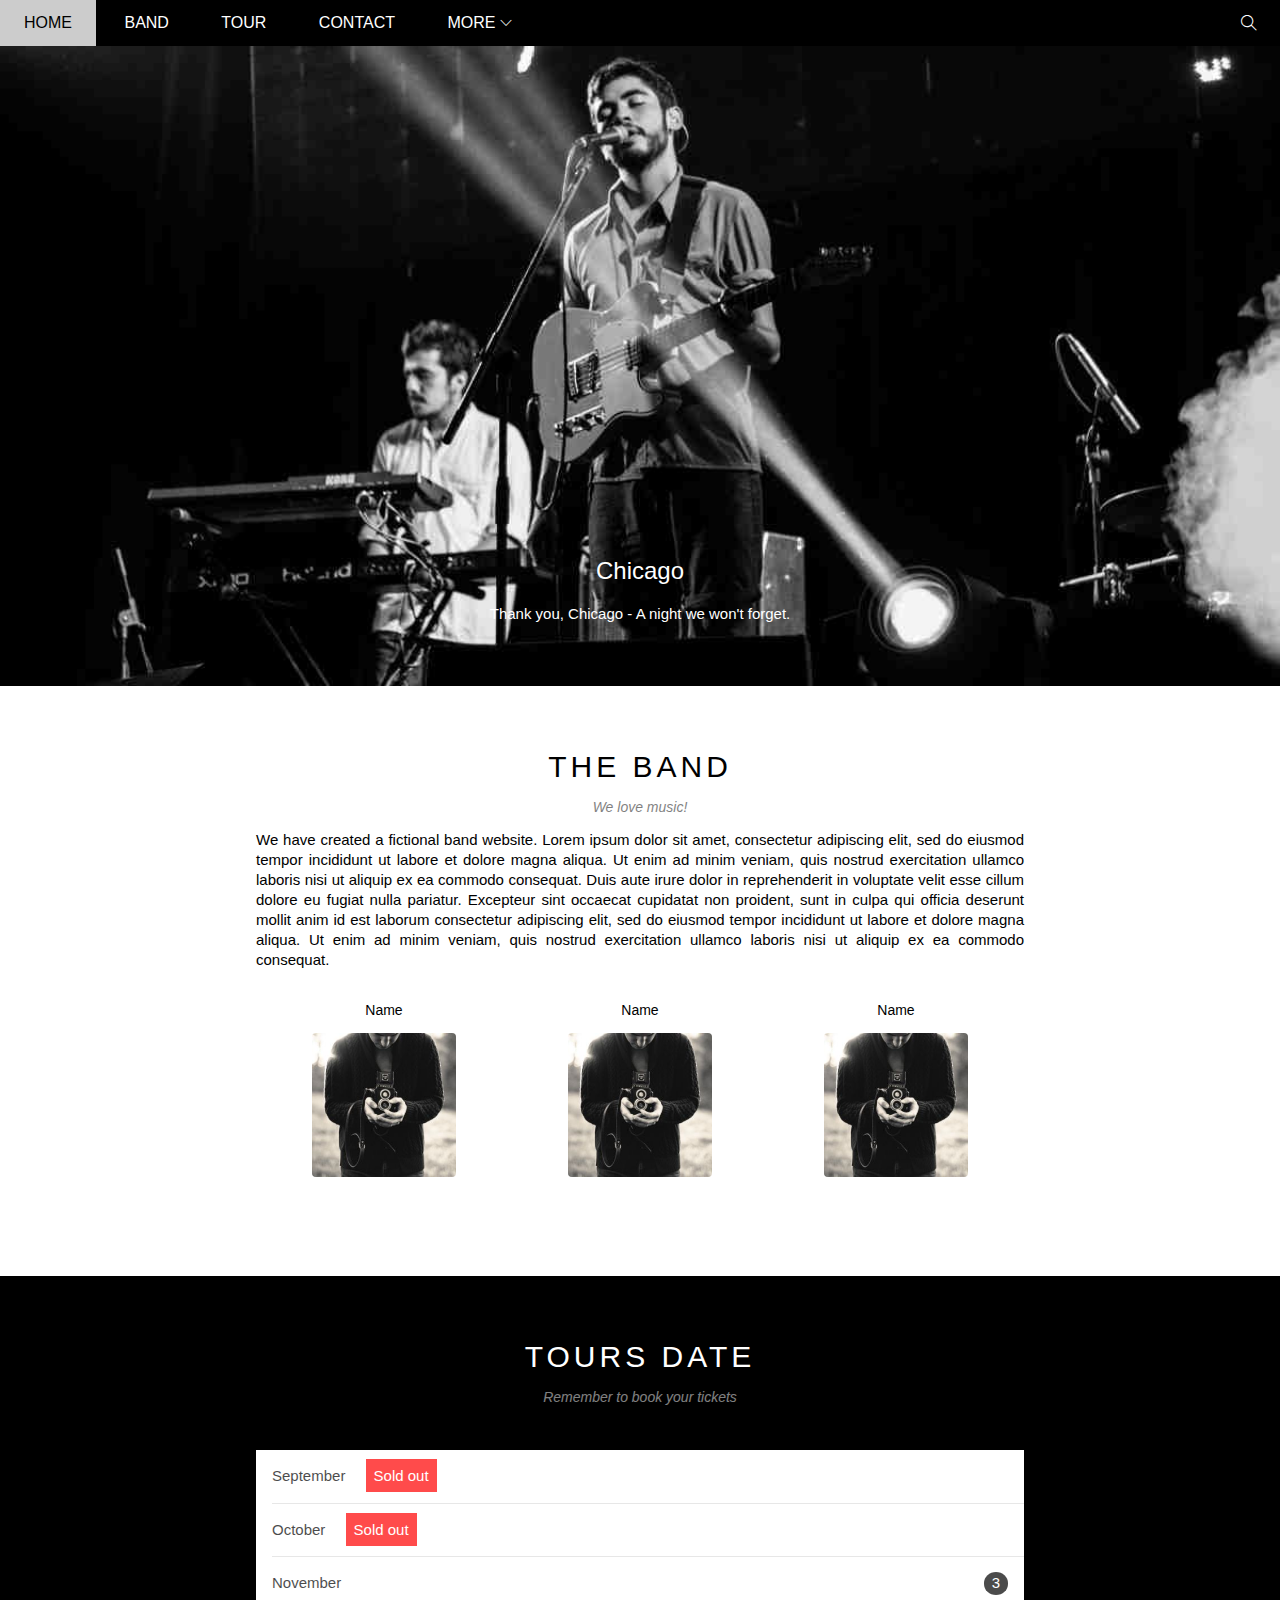
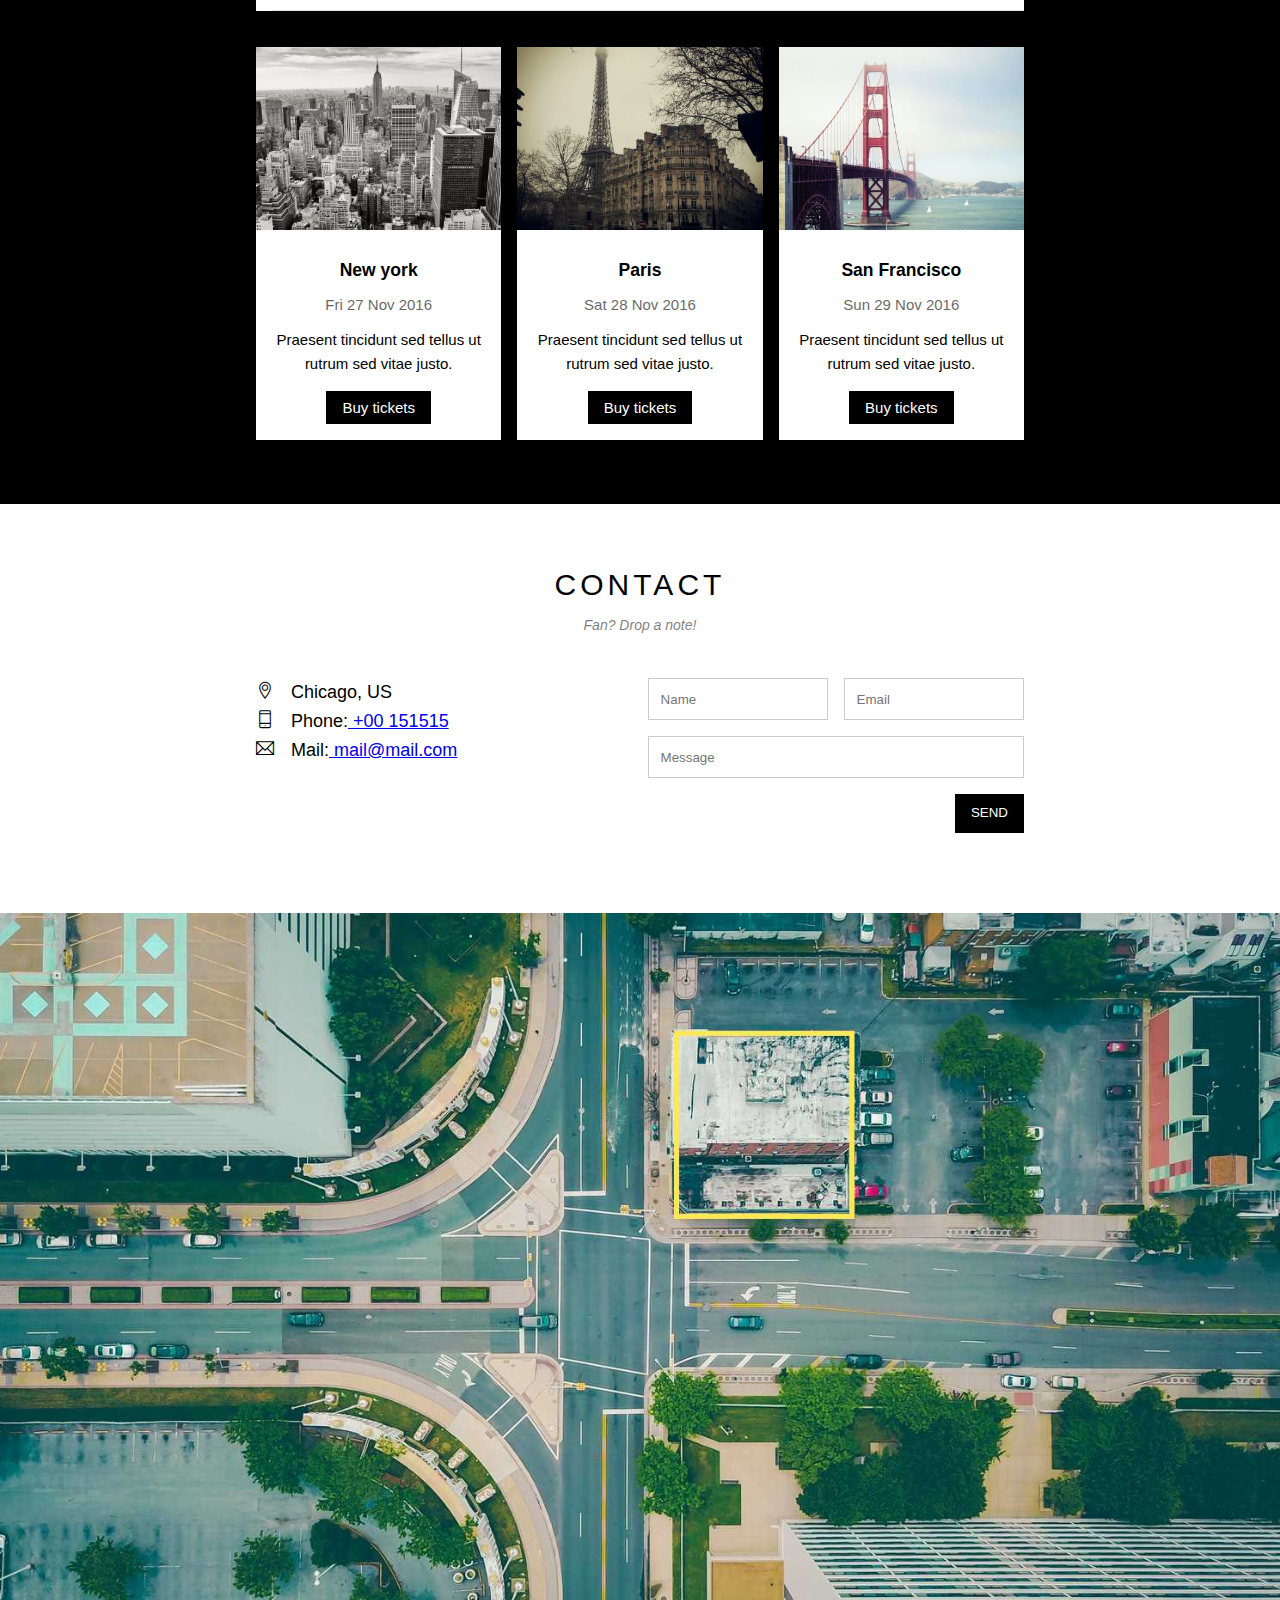
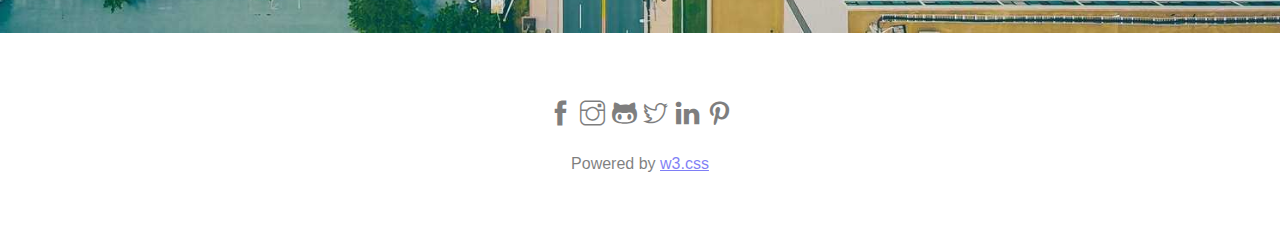
<file: index.html>
<!DOCTYPE html>
<html lang="en">
<head>
    <meta charset="UTF-8">
    <meta http-equiv="X-UA-Compatible" content="IE=edge">
    <meta name="viewport" content="width=device-width, initial-scale=1.0">
    <title>MY BAND</title>
    <link rel="icon" href="/assets/img/music-band-classic-logo-260nw-1430093183.jpg" sizes="57x57" type="image/png">
    <link rel="stylesheet" href="./assets/css/style.css">
    <link rel="stylesheet" href="./assets/css/responsive.css">!
    <link rel="stylesheet" href="./assets/themify-icons/themify-icons.css">
    
</head>
<body>
    
    <div id="app">
        <div id="header">
            <!--nav begin-->
           <ul id="nav">
               <li ><a href="#">HOME</a></li>
               <li ><a href="#band">BAND</a></li>
               <li ><a href="#toursdate-section">TOUR</a></li>
               <li ><a href="#contact-section">CONTACT</a></li>
               <li> <a href="#" >MORE
                <i class="nav-icon ti-angle-down"></i> 
               </a>
                    <ul class="subnav">
                        <li><a href="#">Merchandise</a></li>
                        <li><a href="#">Extras</a></li>
                        <li><a href="#">Media</a></li>
                    </ul>
            </li>
        </ul>
         <!--end nav-->
         <!--nút search-->
         <div class="search-button">
             <i class="search-icon ti-search"></i>
         </div>
         <!--search button : end-->
         <!--menu button: begin-->
         <div id="mobile-menu" class="menu-button">
             <i class="menu-icon ti-menu"></i>
         </div>
        </div>

        <div id="slider">
            <div class="image-band">  </div>
          <div class="content-img">
            <h3 class="theme">
                Chicago
            </h3>
            <p class="theme-content">
                Thank you, Chicago - A night we won't forget.
            </p>

          </div>
        </div>

        <div id="content">
            <!--about content : begin-->
            <div id="band" class="body-content mrg-center">
                <h2 class="theme-content">THE BAND</h2>
                <p class="slogan-content">We love music! </p>
                <p class="paragraph-content">
                We have created a fictional band website. Lorem ipsum dolor sit amet, consectetur adipiscing elit, sed do eiusmod tempor incididunt ut labore et dolore magna aliqua. Ut enim ad minim veniam, quis nostrud exercitation ullamco laboris nisi ut aliquip ex ea commodo consequat. Duis aute irure dolor in reprehenderit in voluptate velit esse cillum dolore eu fugiat nulla pariatur. Excepteur sint occaecat cupidatat non proident, sunt in culpa qui officia deserunt mollit anim id est laborum consectetur adipiscing elit, sed do eiusmod tempor incididunt ut labore et dolore magna aliqua. Ut enim ad minim veniam, quis nostrud exercitation ullamco laboris nisi ut aliquip ex ea commodo consequat.
                </p>
                <div id="list-member">
                    <div class="col third-col list-image">
                    <p class="name-member">Name</p>
                        <img src="/assets/img/band-member.jpg" alt="Tên thành viên" class="img
                        "></div>
                    <div class="col third-col list-image">
                        <p class="name-member">Name</p>
                        <img src="/assets/img/band-member.jpg" alt="Tên thành viên" class="img
                        "></div>  
                    <div class="col third-col list-image">
                        <p class="name-member">Name</p>
                        <img src="/assets/img/band-member.jpg" alt="Tên thành viên" class="img
                        "></div>
                </div>
           
            </div>
            <!--tour date section : begin-->
            <!--about content : end-->
            <div id="toursdate-section">
                  <div class="body-content mrg-center">
                    <h2 class="theme-content">TOURS DATE</h2>
                    <p class="slogan-content"> Remember to book your tickets</p>
            
                <div class="time-table">   
                    <ul class="time-show">
                        <li class="time">September <span class="sold-out">Sold out</span></li>
                        <li class="time">October <span class="sold-out">Sold out</span></li>
                        <li class="time">November <span class="quanquity">3</span></li>
                    </ul>
                </div> 
                <!--address show begin-->
                    <div id="address">
                     <div class="col third-col  address-show ">
                                <img src="/assets/img/newyork.jpg" alt="" class="add-image">
                                <div class="address-content">
                                    <h3 class="head-ticket">New york</h3>
                                    <p class="slogan-ticket">Fri 27 Nov 2016</p>
                                    <p class="paragraph-ticket">Praesent tincidunt sed tellus ut rutrum sed vitae justo.</p>
                                    <a href="" class="buy-tickets">Buy tickets</a>
                                </div>
                            </div>
                           <div class="col third-col address-show" >
                                <img src="/assets/img/paris.jpg" alt="" class="add-image">
                                <div class="address-content">
                                    <h3 class="head-ticket">Paris</h3>
                                    <p class="slogan-ticket">Sat 28 Nov 2016</p>
                                    <p class="paragraph-ticket">Praesent tincidunt sed tellus ut rutrum sed vitae justo.</p>
                                    <a href="" class="buy-tickets">Buy tickets</a>
                                </div>
                            </div>
                            <div class="col third-col address-show ">
                                <img src="/assets/img/sanfran.jpg" alt="" class="add-image">
                                <div class="address-content">
                                    <h3 class="head-ticket">San Francisco</h3>
                                    <p class="slogan-ticket">Sun 29 Nov 2016</p>
                                    <p class="paragraph-ticket">Praesent tincidunt sed tellus ut rutrum sed vitae justo.</p>
                                    <a href="" class="buy-tickets">Buy tickets</a>  

                         </div>
                    </div>                           
                </div>
             </div>
        </div>
                <!--address show : end-->
            <!--tours date section : end-->
            <div id="contact-section">
                <div class="body-content" > 
                    <div class="mrg-center">
                        <h2 class="theme-content">CONTACT</h2>
                        <p class="slogan-content">Fan? Drop a note!</p>
                    </div>
                    
                        <div class="row contact-content">
                            <div class="col half-col text-info">
                                    <p> <i class="ti-location-pin"></i>  Chicago, US </p> 
                                    <p> <i class="ti-mobile"></i> Phone:<a href="tel:+00 151515">  +00 151515</a> </p>                 
                                    <p> <i class="ti-email"></i> Mail:<a href=" mailto:mail@mail.com "> mail@mail.com </a> </p> 
                            </div>  
                            <div class="col half-col contact-input">
                                 <form action="">
                                     <div class="row ">
                                        <div class="col half-col info-input">
                                            <input type="text" placeholder="Name " required class="form-control">
                                        </div>
                                        <div class="col half-col info-input">
                                            <input type="text" placeholder="Email" required class="form-control">
            
                                        </div>
                                     </div>
                                     <div class="row">
                                         <div class="col full-col">
                                             <input type="text" placeholder="Message" required class="form-control">
                                         </div>
                                        </div>
                                     <input type="submit" class="send-button" value="SEND">
                                    
                                 </form>   
                                </div>                        
                            </div>           
                    
                    </div>
        </div>
        <img src="./assets/img/map.jpg" alt="" class="map">        
        <div id="footer">
            <div class=" mrg-center">
                <div class="footer-content">
                    <div class="footer-icon">
                        <i class="ti-facebook"></i>
                        <i class="ti-instagram"></i>
                        <i class="ti-github"></i>
                        <i class="ti-twitter"></i>
                        <i class="ti-linkedin"></i>
                        <i class="ti-pinterest"></i>
                    </div>
                    <p >Powered by <a href="https://luyencode.net/">w3.css</a></p>
                </div>

            </div>
        </div>

        </div>

    </div>
    <script>
        var header = document.getElementById('header');
        var mobileMenu = document.getElementById('mobile-menu');
        var headerHeight = header.clientHeight; //Lấy headerHeight từ css header bằng hàm clientHeigh
        //Đóng mở mobile menu
        mobileMenu.onclick = function() {
                var isClosed = header.clientHeight === headerHeight;
                if (isClosed) {
                    header.style.height = 'auto';//css trong script
                    
                } else {
                    header.style.height= null ;//hàm sử dụng menu =null tương đương vs việc header = 46px
                }
            }
        //Tự đông đóng sau khi bấm
        var menuItems = document.querySelectorAll('#nav li a[href*="#"]')
        for (var i = 0 ; i <menuItems.length ;i++)
        {
            var menuItem = menuItems[i];
            menuItem.onclick = function(){
                var isParentMenu = this.nextElementSibling && this.nextElementSibling.classList.contains('subnav');
                if (!isParentMenu) {
                header.style.height= null ;
            }
            else{
                event.preventDefault;
                            }
        }
    }
    
 
     </script>
</body>
<html lang="en">
</file>
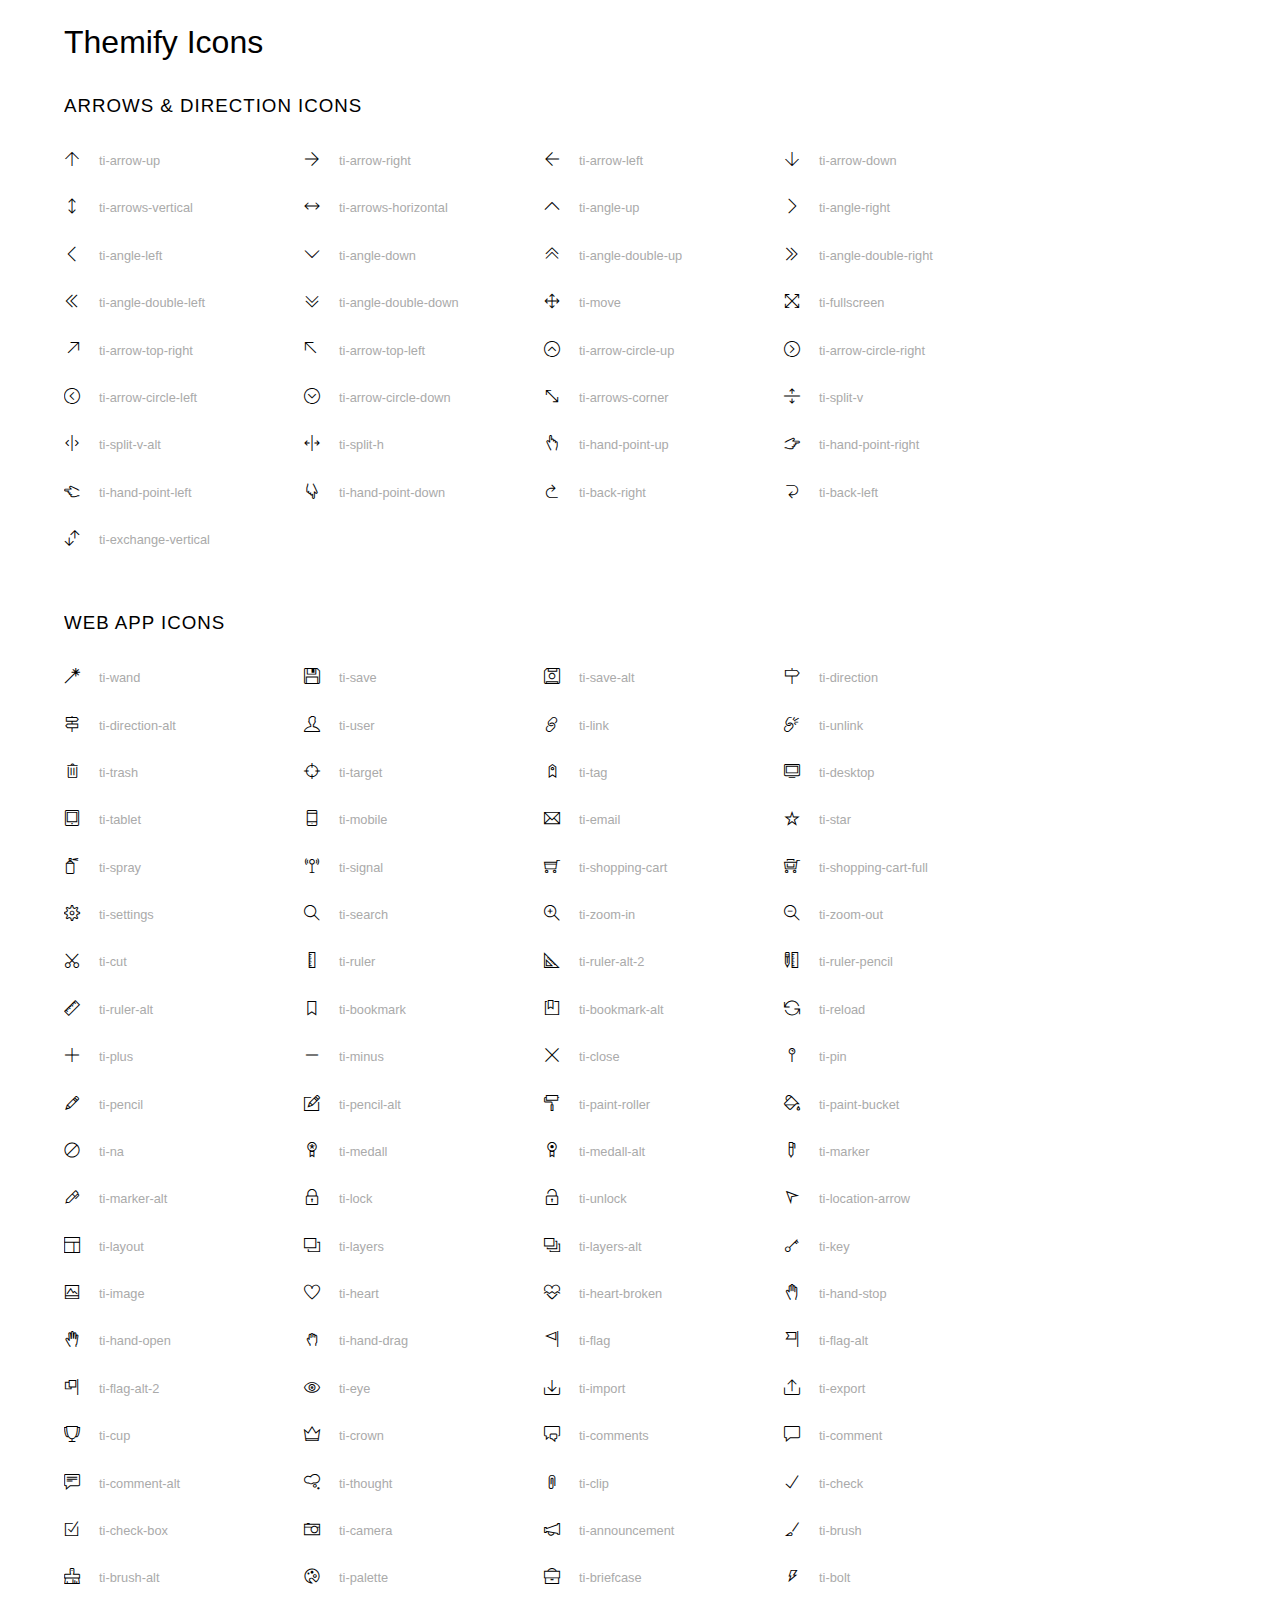
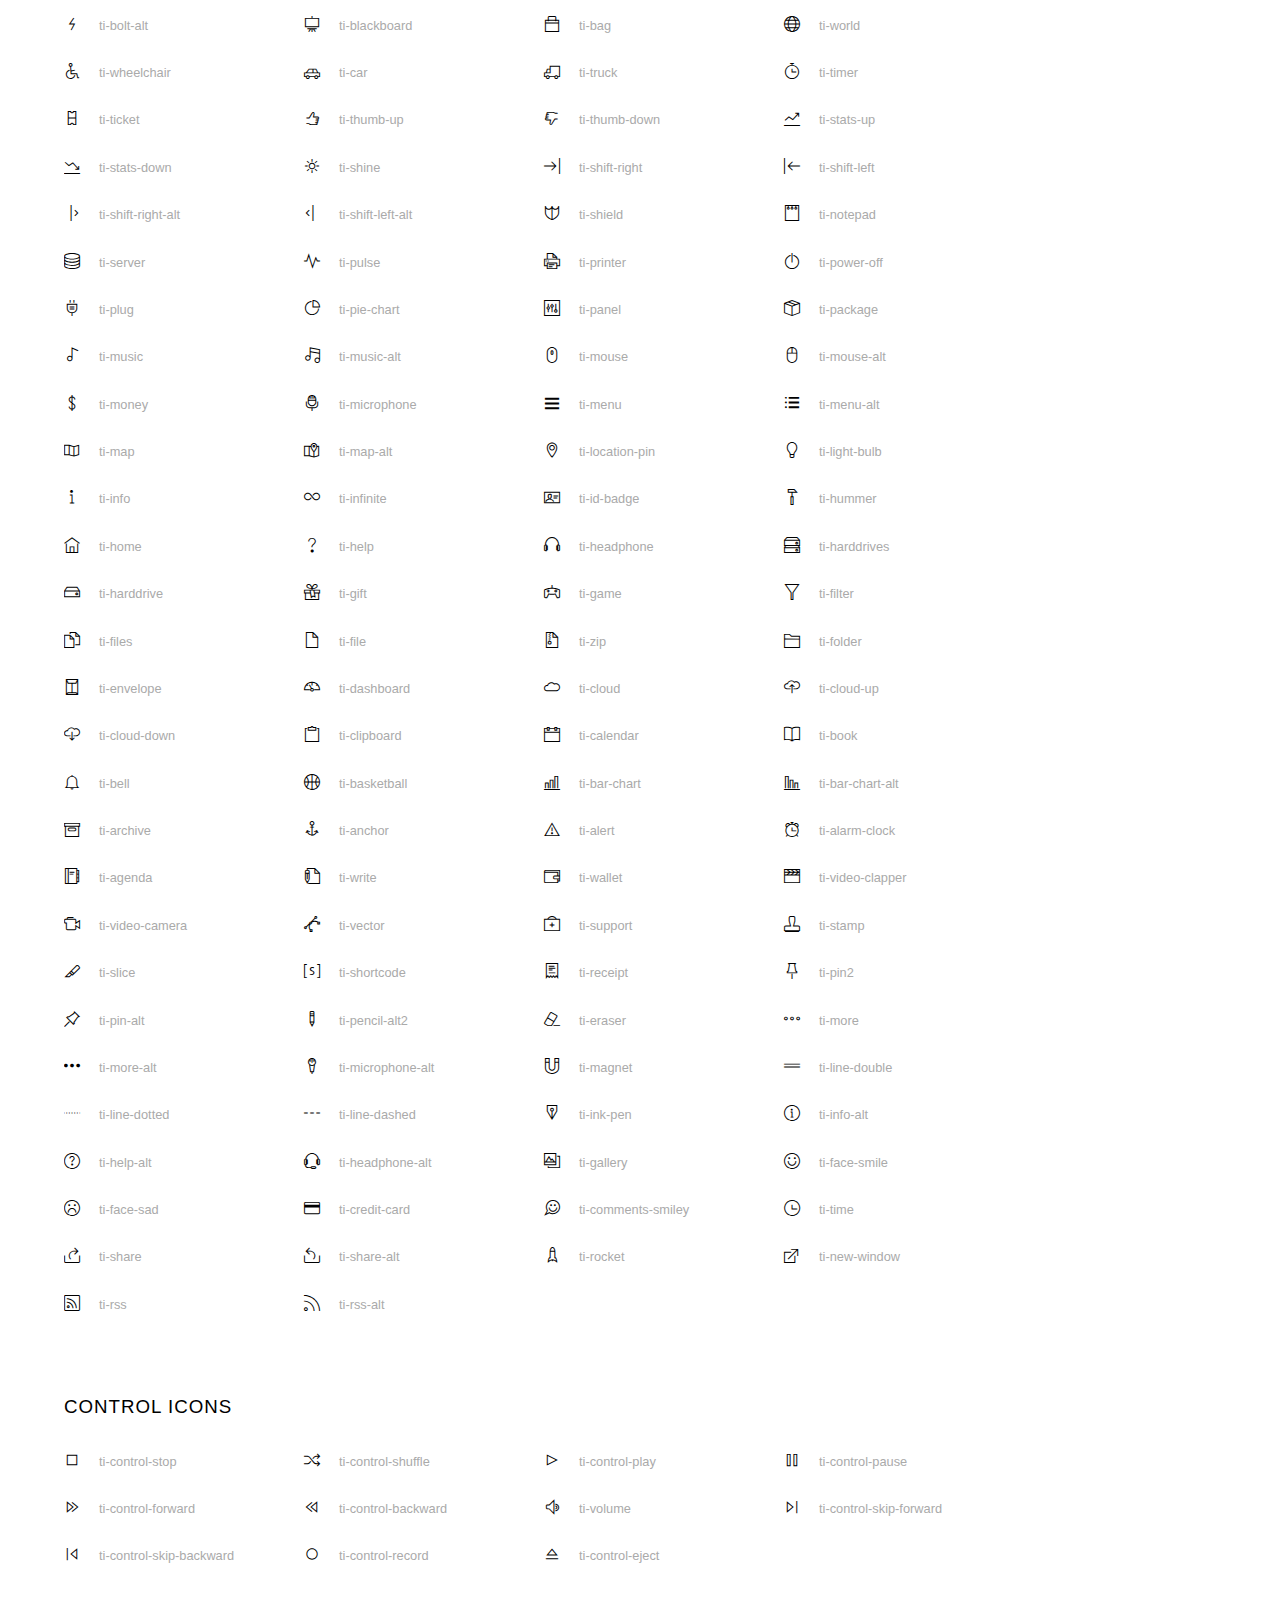
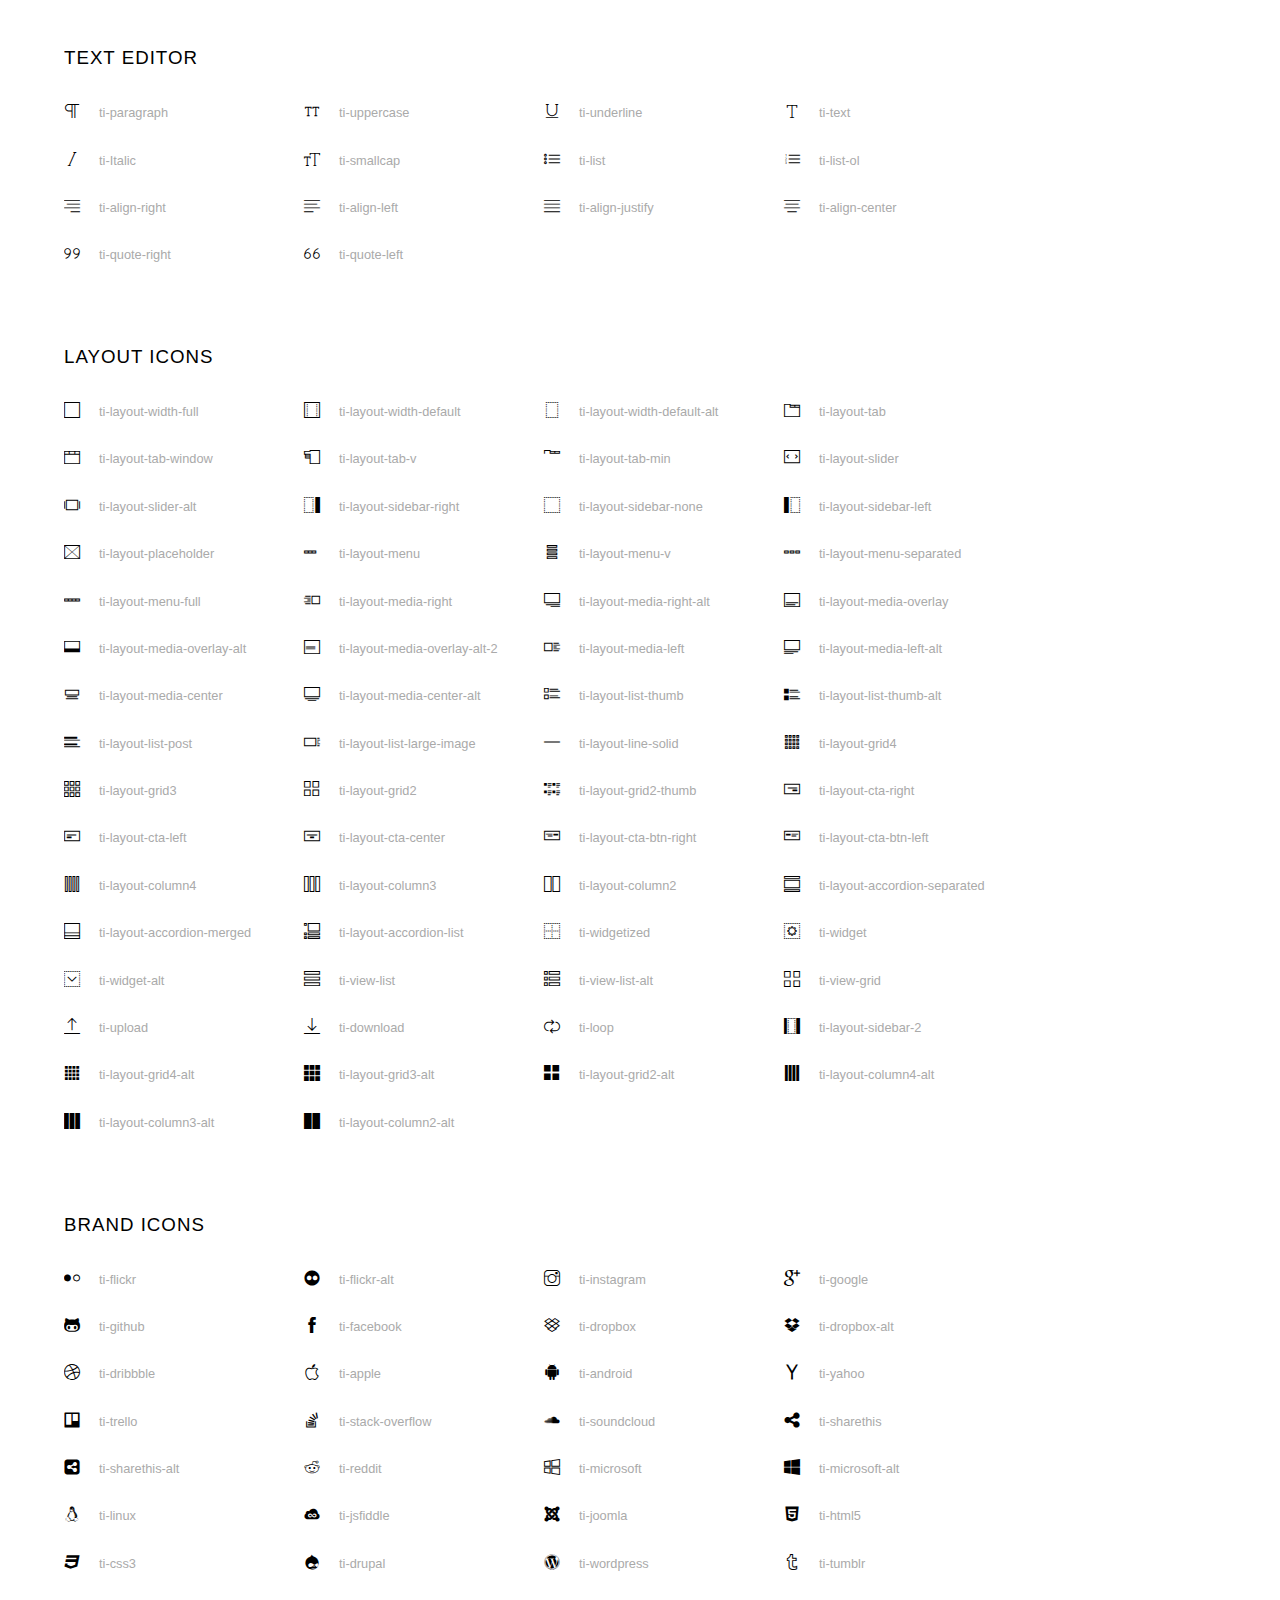
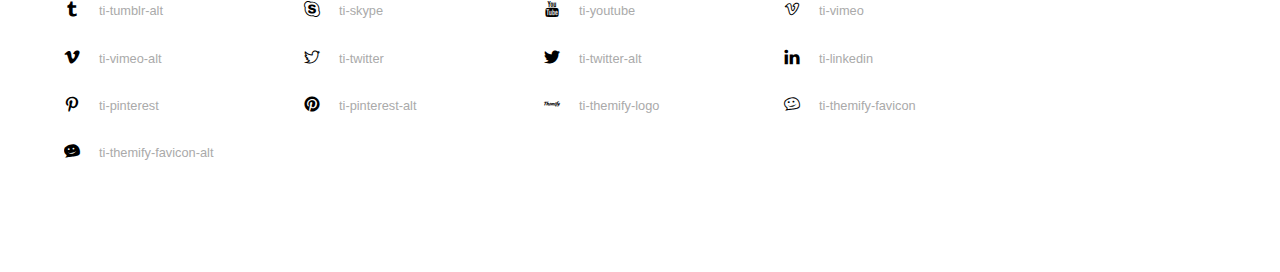
<file: assets/themify-icons/index.html>
<!doctype html>
<html>
<head>
	<meta charset="utf-8">
	<title>Themify Icon Font</title>
	<meta name="viewport" content="width=device-width">
	<link rel="stylesheet" href="demo-files/demo.css">
	<link rel="stylesheet" href="themify-icons.css">
	<!--[if lt IE 8]><!-->
	<link rel="stylesheet" href="ie7/ie7.css">
	<!--<![endif]-->
</head>
<body>
	<h1>Themify Icons</h1>

	<div class="icon-section">

		<div class="icon-section">
			<h3>Arrows &amp; Direction Icons </h3>

			<div class="icon-container">
				<span class="ti-arrow-up"></span><span class="icon-name"> ti-arrow-up</span>
			</div>
			<div class="icon-container">
				<span class="ti-arrow-right"></span><span class="icon-name"> ti-arrow-right</span>
			</div>
			<div class="icon-container">
				<span class="ti-arrow-left"></span><span class="icon-name"> ti-arrow-left</span>
			</div>
			<div class="icon-container">
				<span class="ti-arrow-down"></span><span class="icon-name"> ti-arrow-down</span>
			</div>
			<div class="icon-container">
				<span class="ti-arrows-vertical"></span><span class="icon-name"> ti-arrows-vertical</span>
			</div>
			<div class="icon-container">
				<span class="ti-arrows-horizontal"></span><span class="icon-name"> ti-arrows-horizontal</span>
			</div>
			<div class="icon-container">
				<span class="ti-angle-up"></span><span class="icon-name"> ti-angle-up</span>
			</div>
			<div class="icon-container">
				<span class="ti-angle-right"></span><span class="icon-name"> ti-angle-right</span>
			</div>
			<div class="icon-container">
				<span class="ti-angle-left"></span><span class="icon-name"> ti-angle-left</span>
			</div>
			<div class="icon-container">
				<span class="ti-angle-down"></span><span class="icon-name"> ti-angle-down</span>
			</div>	
			<div class="icon-container">
				<span class="ti-angle-double-up"></span><span class="icon-name"> ti-angle-double-up</span>
			</div>
			<div class="icon-container">
				<span class="ti-angle-double-right"></span><span class="icon-name"> ti-angle-double-right</span>
			</div>
			<div class="icon-container">
				<span class="ti-angle-double-left"></span><span class="icon-name"> ti-angle-double-left</span>
			</div>
			<div class="icon-container">
				<span class="ti-angle-double-down"></span><span class="icon-name"> ti-angle-double-down</span>
			</div>					
			<div class="icon-container">
				<span class="ti-move"></span><span class="icon-name"> ti-move</span>
			</div>
			<div class="icon-container">
				<span class="ti-fullscreen"></span><span class="icon-name"> ti-fullscreen</span>
			</div>
			<div class="icon-container">
				<span class="ti-arrow-top-right"></span><span class="icon-name"> ti-arrow-top-right</span>
			</div>
			<div class="icon-container">
				<span class="ti-arrow-top-left"></span><span class="icon-name"> ti-arrow-top-left</span>
			</div>
			<div class="icon-container">
				<span class="ti-arrow-circle-up"></span><span class="icon-name"> ti-arrow-circle-up</span>
			</div>
			<div class="icon-container">
				<span class="ti-arrow-circle-right"></span><span class="icon-name"> ti-arrow-circle-right</span>
			</div>
			<div class="icon-container">
				<span class="ti-arrow-circle-left"></span><span class="icon-name"> ti-arrow-circle-left</span>
			</div>
			<div class="icon-container">
				<span class="ti-arrow-circle-down"></span><span class="icon-name"> ti-arrow-circle-down</span>
			</div>
			<div class="icon-container">
				<span class="ti-arrows-corner"></span><span class="icon-name"> ti-arrows-corner</span>
			</div>
			<div class="icon-container">
				<span class="ti-split-v"></span><span class="icon-name"> ti-split-v</span>
			</div>

			<div class="icon-container">
				<span class="ti-split-v-alt"></span><span class="icon-name"> ti-split-v-alt</span>
			</div>
			<div class="icon-container">
				<span class="ti-split-h"></span><span class="icon-name"> ti-split-h</span>
			</div>
			<div class="icon-container">
				<span class="ti-hand-point-up"></span><span class="icon-name"> ti-hand-point-up</span>
			</div>
			<div class="icon-container">
				<span class="ti-hand-point-right"></span><span class="icon-name"> ti-hand-point-right</span>
			</div>
			<div class="icon-container">
				<span class="ti-hand-point-left"></span><span class="icon-name"> ti-hand-point-left</span>
			</div>
			<div class="icon-container">
				<span class="ti-hand-point-down"></span><span class="icon-name"> ti-hand-point-down</span>
			</div>
			<div class="icon-container">
				<span class="ti-back-right"></span><span class="icon-name"> ti-back-right</span>
			</div>
			<div class="icon-container">
				<span class="ti-back-left"></span><span class="icon-name"> ti-back-left</span>
			</div>
			<div class="icon-container">
				<span class="ti-exchange-vertical"></span><span class="icon-name"> ti-exchange-vertical</span>
			</div>

		</div> <!-- Arrows Icons -->



		<h3>Web App Icons</h3>
		
		<div class="icon-section">

			<div class="icon-container">
				<span class="ti-wand"></span><span class="icon-name"> ti-wand</span>
			</div>
			<div class="icon-container">
				<span class="ti-save"></span><span class="icon-name"> ti-save</span>
			</div>
			<div class="icon-container">
				<span class="ti-save-alt"></span><span class="icon-name"> ti-save-alt</span>
			</div>

			<div class="icon-container">
				<span class="ti-direction"></span><span class="icon-name"> ti-direction</span>
			</div>
			<div class="icon-container">
				<span class="ti-direction-alt"></span><span class="icon-name"> ti-direction-alt</span>
			</div>
			<div class="icon-container">
				<span class="ti-user"></span><span class="icon-name"> ti-user</span>
			</div>
			<div class="icon-container">
				<span class="ti-link"></span><span class="icon-name"> ti-link</span>
			</div>
			<div class="icon-container">
				<span class="ti-unlink"></span><span class="icon-name"> ti-unlink</span>
			</div>
			<div class="icon-container">
				<span class="ti-trash"></span><span class="icon-name"> ti-trash</span>
			</div>
			<div class="icon-container">
				<span class="ti-target"></span><span class="icon-name"> ti-target</span>
			</div>
			<div class="icon-container">
				<span class="ti-tag"></span><span class="icon-name"> ti-tag</span>
			</div>
			<div class="icon-container">
				<span class="ti-desktop"></span><span class="icon-name"> ti-desktop</span>
			</div>
			<div class="icon-container">
				<span class="ti-tablet"></span><span class="icon-name"> ti-tablet</span>
			</div>
			<div class="icon-container">
				<span class="ti-mobile"></span><span class="icon-name"> ti-mobile</span>
			</div>
			<div class="icon-container">
				<span class="ti-email"></span><span class="icon-name"> ti-email</span>
			</div>	
			<div class="icon-container">
				<span class="ti-star"></span><span class="icon-name"> ti-star</span>
			</div>
			<div class="icon-container">
				<span class="ti-spray"></span><span class="icon-name"> ti-spray</span>
			</div>
			<div class="icon-container">
				<span class="ti-signal"></span><span class="icon-name"> ti-signal</span>
			</div>
			<div class="icon-container">
				<span class="ti-shopping-cart"></span><span class="icon-name"> ti-shopping-cart</span>
			</div>
			<div class="icon-container">
				<span class="ti-shopping-cart-full"></span><span class="icon-name"> ti-shopping-cart-full</span>
			</div>
			<div class="icon-container">
				<span class="ti-settings"></span><span class="icon-name"> ti-settings</span>
			</div>
			<div class="icon-container">
				<span class="ti-search"></span><span class="icon-name"> ti-search</span>
			</div>
			<div class="icon-container">
				<span class="ti-zoom-in"></span><span class="icon-name"> ti-zoom-in</span>
			</div>
			<div class="icon-container">
				<span class="ti-zoom-out"></span><span class="icon-name"> ti-zoom-out</span>
			</div>
			<div class="icon-container">
				<span class="ti-cut"></span><span class="icon-name"> ti-cut</span>
			</div>
			<div class="icon-container">
				<span class="ti-ruler"></span><span class="icon-name"> ti-ruler</span>
			</div>
			<div class="icon-container">
				<span class="ti-ruler-alt-2"></span><span class="icon-name"> ti-ruler-alt-2</span>
			</div>			
			<div class="icon-container">
				<span class="ti-ruler-pencil"></span><span class="icon-name"> ti-ruler-pencil</span>
			</div>
			<div class="icon-container">
				<span class="ti-ruler-alt"></span><span class="icon-name"> ti-ruler-alt</span>
			</div>
			<div class="icon-container">
				<span class="ti-bookmark"></span><span class="icon-name"> ti-bookmark</span>
			</div>
			<div class="icon-container">
				<span class="ti-bookmark-alt"></span><span class="icon-name"> ti-bookmark-alt</span>
			</div>
			<div class="icon-container">
				<span class="ti-reload"></span><span class="icon-name"> ti-reload</span>
			</div>
			<div class="icon-container">
				<span class="ti-plus"></span><span class="icon-name"> ti-plus</span>
			</div>
			<div class="icon-container">
				<span class="ti-minus"></span><span class="icon-name"> ti-minus</span>
			</div>
			<div class="icon-container">
				<span class="ti-close"></span><span class="icon-name"> ti-close</span>
			</div>			
			<div class="icon-container">
				<span class="ti-pin"></span><span class="icon-name"> ti-pin</span>
			</div>
			<div class="icon-container">
				<span class="ti-pencil"></span><span class="icon-name"> ti-pencil</span>
			</div>
					
		  	<div class="icon-container">
				<span class="ti-pencil-alt"></span><span class="icon-name"> ti-pencil-alt</span>
			</div>
			<div class="icon-container">
				<span class="ti-paint-roller"></span><span class="icon-name"> ti-paint-roller</span>
			</div>
			<div class="icon-container">
				<span class="ti-paint-bucket"></span><span class="icon-name"> ti-paint-bucket</span>
			</div>
			<div class="icon-container">
				<span class="ti-na"></span><span class="icon-name"> ti-na</span>
			</div>
			<div class="icon-container">
				<span class="ti-medall"></span><span class="icon-name"> ti-medall</span>
			</div>
			<div class="icon-container">
				<span class="ti-medall-alt"></span><span class="icon-name"> ti-medall-alt</span>
			</div>
			<div class="icon-container">
				<span class="ti-marker"></span><span class="icon-name"> ti-marker</span>
			</div>
			<div class="icon-container">
				<span class="ti-marker-alt"></span><span class="icon-name"> ti-marker-alt</span>
			</div>

			<div class="icon-container">
				<span class="ti-lock"></span><span class="icon-name"> ti-lock</span>
			</div>
			<div class="icon-container">
				<span class="ti-unlock"></span><span class="icon-name"> ti-unlock</span>
			</div>
			<div class="icon-container">
				<span class="ti-location-arrow"></span><span class="icon-name"> ti-location-arrow</span>
			</div>
			<div class="icon-container">
				<span class="ti-layout"></span><span class="icon-name"> ti-layout</span>
			</div>
			<div class="icon-container">
				<span class="ti-layers"></span><span class="icon-name"> ti-layers</span>
			</div>
			<div class="icon-container">
				<span class="ti-layers-alt"></span><span class="icon-name"> ti-layers-alt</span>
			</div>
			<div class="icon-container">
				<span class="ti-key"></span><span class="icon-name"> ti-key</span>
			</div>
			<div class="icon-container">
				<span class="ti-image"></span><span class="icon-name"> ti-image</span>
			</div>
			<div class="icon-container">
				<span class="ti-heart"></span><span class="icon-name"> ti-heart</span>
			</div>
			<div class="icon-container">
				<span class="ti-heart-broken"></span><span class="icon-name"> ti-heart-broken</span>
			</div>
			<div class="icon-container">
				<span class="ti-hand-stop"></span><span class="icon-name"> ti-hand-stop</span>
			</div>
			<div class="icon-container">
				<span class="ti-hand-open"></span><span class="icon-name"> ti-hand-open</span>
			</div>
			<div class="icon-container">
				<span class="ti-hand-drag"></span><span class="icon-name"> ti-hand-drag</span>
			</div>
			<div class="icon-container">
				<span class="ti-flag"></span><span class="icon-name"> ti-flag</span>
			</div>
			<div class="icon-container">
				<span class="ti-flag-alt"></span><span class="icon-name"> ti-flag-alt</span>
			</div>
			<div class="icon-container">
				<span class="ti-flag-alt-2"></span><span class="icon-name"> ti-flag-alt-2</span>
			</div>
			<div class="icon-container">
				<span class="ti-eye"></span><span class="icon-name"> ti-eye</span>
			</div>
			<div class="icon-container">
				<span class="ti-import"></span><span class="icon-name"> ti-import</span>
			</div>			
			<div class="icon-container">
				<span class="ti-export"></span><span class="icon-name"> ti-export</span>
			</div>
			<div class="icon-container">
				<span class="ti-cup"></span><span class="icon-name"> ti-cup</span>
			</div>
			<div class="icon-container">
				<span class="ti-crown"></span><span class="icon-name"> ti-crown</span>
			</div>
			<div class="icon-container">
				<span class="ti-comments"></span><span class="icon-name"> ti-comments</span>
			</div>
			<div class="icon-container">
				<span class="ti-comment"></span><span class="icon-name"> ti-comment</span>
			</div>
			<div class="icon-container">
				<span class="ti-comment-alt"></span><span class="icon-name"> ti-comment-alt</span>
			</div>
			<div class="icon-container">
				<span class="ti-thought"></span><span class="icon-name"> ti-thought</span>
			</div>			
			<div class="icon-container">
				<span class="ti-clip"></span><span class="icon-name"> ti-clip</span>
			</div>

			<div class="icon-container">
				<span class="ti-check"></span><span class="icon-name"> ti-check</span>
			</div>
			<div class="icon-container">
				<span class="ti-check-box"></span><span class="icon-name"> ti-check-box</span>
			</div>
			<div class="icon-container">
				<span class="ti-camera"></span><span class="icon-name"> ti-camera</span>
			</div>
			<div class="icon-container">
				<span class="ti-announcement"></span><span class="icon-name"> ti-announcement</span>
			</div>
			<div class="icon-container">
				<span class="ti-brush"></span><span class="icon-name"> ti-brush</span>
			</div>
			<div class="icon-container">
				<span class="ti-brush-alt"></span><span class="icon-name"> ti-brush-alt</span>
			</div>
			<div class="icon-container">
				<span class="ti-palette"></span><span class="icon-name"> ti-palette</span>
			</div>			
			<div class="icon-container">
				<span class="ti-briefcase"></span><span class="icon-name"> ti-briefcase</span>
			</div>
			<div class="icon-container">
				<span class="ti-bolt"></span><span class="icon-name"> ti-bolt</span>
			</div>
			<div class="icon-container">
				<span class="ti-bolt-alt"></span><span class="icon-name"> ti-bolt-alt</span>
			</div>
			<div class="icon-container">
				<span class="ti-blackboard"></span><span class="icon-name"> ti-blackboard</span>
			</div>
			<div class="icon-container">
				<span class="ti-bag"></span><span class="icon-name"> ti-bag</span>
			</div>
			<div class="icon-container">
				<span class="ti-world"></span><span class="icon-name"> ti-world</span>
			</div>
			<div class="icon-container">
				<span class="ti-wheelchair"></span><span class="icon-name"> ti-wheelchair</span>
			</div>
			<div class="icon-container">
				<span class="ti-car"></span><span class="icon-name"> ti-car</span>
			</div>
			<div class="icon-container">
				<span class="ti-truck"></span><span class="icon-name"> ti-truck</span>
			</div>
			<div class="icon-container">
				<span class="ti-timer"></span><span class="icon-name"> ti-timer</span>
			</div>
			<div class="icon-container">
				<span class="ti-ticket"></span><span class="icon-name"> ti-ticket</span>
			</div>
			<div class="icon-container">
				<span class="ti-thumb-up"></span><span class="icon-name"> ti-thumb-up</span>
			</div>
			<div class="icon-container">
				<span class="ti-thumb-down"></span><span class="icon-name"> ti-thumb-down</span>
			</div>

			<div class="icon-container">
				<span class="ti-stats-up"></span><span class="icon-name"> ti-stats-up</span>
			</div>
			<div class="icon-container">
				<span class="ti-stats-down"></span><span class="icon-name"> ti-stats-down</span>
			</div>
			<div class="icon-container">
				<span class="ti-shine"></span><span class="icon-name"> ti-shine</span>
			</div>
			<div class="icon-container">
				<span class="ti-shift-right"></span><span class="icon-name"> ti-shift-right</span>
			</div>
			<div class="icon-container">
				<span class="ti-shift-left"></span><span class="icon-name"> ti-shift-left</span>
			</div>

			<div class="icon-container">
				<span class="ti-shift-right-alt"></span><span class="icon-name"> ti-shift-right-alt</span>
			</div>
			<div class="icon-container">
				<span class="ti-shift-left-alt"></span><span class="icon-name"> ti-shift-left-alt</span>
			</div>
			<div class="icon-container">
				<span class="ti-shield"></span><span class="icon-name"> ti-shield</span>
			</div>
			<div class="icon-container">
				<span class="ti-notepad"></span><span class="icon-name"> ti-notepad</span>
			</div>
			<div class="icon-container">
				<span class="ti-server"></span><span class="icon-name"> ti-server</span>
			</div>

			<div class="icon-container">
				<span class="ti-pulse"></span><span class="icon-name"> ti-pulse</span>
			</div>
			<div class="icon-container">
				<span class="ti-printer"></span><span class="icon-name"> ti-printer</span>
			</div>
			<div class="icon-container">
				<span class="ti-power-off"></span><span class="icon-name"> ti-power-off</span>
			</div>
			<div class="icon-container">
				<span class="ti-plug"></span><span class="icon-name"> ti-plug</span>
			</div>
			<div class="icon-container">
				<span class="ti-pie-chart"></span><span class="icon-name"> ti-pie-chart</span>
			</div>

			<div class="icon-container">
				<span class="ti-panel"></span><span class="icon-name"> ti-panel</span>
			</div>
			<div class="icon-container">
				<span class="ti-package"></span><span class="icon-name"> ti-package</span>
			</div>
			<div class="icon-container">
				<span class="ti-music"></span><span class="icon-name"> ti-music</span>
			</div>
			<div class="icon-container">
				<span class="ti-music-alt"></span><span class="icon-name"> ti-music-alt</span>
			</div>
			<div class="icon-container">
				<span class="ti-mouse"></span><span class="icon-name"> ti-mouse</span>
			</div>
			<div class="icon-container">
				<span class="ti-mouse-alt"></span><span class="icon-name"> ti-mouse-alt</span>
			</div>
			<div class="icon-container">
				<span class="ti-money"></span><span class="icon-name"> ti-money</span>
			</div>
			<div class="icon-container">
				<span class="ti-microphone"></span><span class="icon-name"> ti-microphone</span>
			</div>
			<div class="icon-container">
				<span class="ti-menu"></span><span class="icon-name"> ti-menu</span>
			</div>
			<div class="icon-container">
				<span class="ti-menu-alt"></span><span class="icon-name"> ti-menu-alt</span>
			</div>
			<div class="icon-container">
				<span class="ti-map"></span><span class="icon-name"> ti-map</span>
			</div>
			<div class="icon-container">
				<span class="ti-map-alt"></span><span class="icon-name"> ti-map-alt</span>
			</div>

			<div class="icon-container">
				<span class="ti-location-pin"></span><span class="icon-name"> ti-location-pin</span>
			</div>

			<div class="icon-container">
				<span class="ti-light-bulb"></span><span class="icon-name"> ti-light-bulb</span>
			</div>
			<div class="icon-container">
				<span class="ti-info"></span><span class="icon-name"> ti-info</span>
			</div>
			<div class="icon-container">
				<span class="ti-infinite"></span><span class="icon-name"> ti-infinite</span>
			</div>
			<div class="icon-container">
				<span class="ti-id-badge"></span><span class="icon-name"> ti-id-badge</span>
			</div>
			<div class="icon-container">
				<span class="ti-hummer"></span><span class="icon-name"> ti-hummer</span>
			</div>
			<div class="icon-container">
				<span class="ti-home"></span><span class="icon-name"> ti-home</span>
			</div>
			<div class="icon-container">
				<span class="ti-help"></span><span class="icon-name"> ti-help</span>
			</div>
			<div class="icon-container">
				<span class="ti-headphone"></span><span class="icon-name"> ti-headphone</span>
			</div>
			<div class="icon-container">
				<span class="ti-harddrives"></span><span class="icon-name"> ti-harddrives</span>
			</div>
			<div class="icon-container">
				<span class="ti-harddrive"></span><span class="icon-name"> ti-harddrive</span>
			</div>
			<div class="icon-container">
				<span class="ti-gift"></span><span class="icon-name"> ti-gift</span>
			</div>
			<div class="icon-container">
				<span class="ti-game"></span><span class="icon-name"> ti-game</span>
			</div>
			<div class="icon-container">
				<span class="ti-filter"></span><span class="icon-name"> ti-filter</span>
			</div>
			<div class="icon-container">
				<span class="ti-files"></span><span class="icon-name"> ti-files</span>
			</div>
			<div class="icon-container">
				<span class="ti-file"></span><span class="icon-name"> ti-file</span>
			</div>
			<div class="icon-container">
				<span class="ti-zip"></span><span class="icon-name"> ti-zip</span>
			</div>
			<div class="icon-container">
				<span class="ti-folder"></span><span class="icon-name"> ti-folder</span>
			</div>			
			<div class="icon-container">
				<span class="ti-envelope"></span><span class="icon-name"> ti-envelope</span>
			</div>


			<div class="icon-container">
				<span class="ti-dashboard"></span><span class="icon-name"> ti-dashboard</span>
			</div>
			<div class="icon-container">
				<span class="ti-cloud"></span><span class="icon-name"> ti-cloud</span>
			</div>
			<div class="icon-container">
				<span class="ti-cloud-up"></span><span class="icon-name"> ti-cloud-up</span>
			</div>
			<div class="icon-container">
				<span class="ti-cloud-down"></span><span class="icon-name"> ti-cloud-down</span>
			</div>
			<div class="icon-container">
				<span class="ti-clipboard"></span><span class="icon-name"> ti-clipboard</span>
			</div>
			<div class="icon-container">
				<span class="ti-calendar"></span><span class="icon-name"> ti-calendar</span>
			</div>
			<div class="icon-container">
				<span class="ti-book"></span><span class="icon-name"> ti-book</span>
			</div>
			<div class="icon-container">
				<span class="ti-bell"></span><span class="icon-name"> ti-bell</span>
			</div>
			<div class="icon-container">
				<span class="ti-basketball"></span><span class="icon-name"> ti-basketball</span>
			</div>
			<div class="icon-container">
				<span class="ti-bar-chart"></span><span class="icon-name"> ti-bar-chart</span>
			</div>
			<div class="icon-container">
				<span class="ti-bar-chart-alt"></span><span class="icon-name"> ti-bar-chart-alt</span>
			</div>


			<div class="icon-container">
				<span class="ti-archive"></span><span class="icon-name"> ti-archive</span>
			</div>
			<div class="icon-container">
				<span class="ti-anchor"></span><span class="icon-name"> ti-anchor</span>
			</div>

			<div class="icon-container">
				<span class="ti-alert"></span><span class="icon-name"> ti-alert</span>
			</div>
			<div class="icon-container">
				<span class="ti-alarm-clock"></span><span class="icon-name"> ti-alarm-clock</span>
			</div>
			<div class="icon-container">
				<span class="ti-agenda"></span><span class="icon-name"> ti-agenda</span>
			</div>
			<div class="icon-container">
				<span class="ti-write"></span><span class="icon-name"> ti-write</span>
			</div>

			<div class="icon-container">
				<span class="ti-wallet"></span><span class="icon-name"> ti-wallet</span>
			</div>
			<div class="icon-container">
				<span class="ti-video-clapper"></span><span class="icon-name"> ti-video-clapper</span>
			</div>
			<div class="icon-container">
				<span class="ti-video-camera"></span><span class="icon-name"> ti-video-camera</span>
			</div>
			<div class="icon-container">
				<span class="ti-vector"></span><span class="icon-name"> ti-vector</span>
			</div>

			<div class="icon-container">
				<span class="ti-support"></span><span class="icon-name"> ti-support</span>
			</div>
			<div class="icon-container">
				<span class="ti-stamp"></span><span class="icon-name"> ti-stamp</span>
			</div>
			<div class="icon-container">
				<span class="ti-slice"></span><span class="icon-name"> ti-slice</span>
			</div>
			<div class="icon-container">
				<span class="ti-shortcode"></span><span class="icon-name"> ti-shortcode</span>
			</div>
			<div class="icon-container">
				<span class="ti-receipt"></span><span class="icon-name"> ti-receipt</span>
			</div>
			<div class="icon-container">
				<span class="ti-pin2"></span><span class="icon-name"> ti-pin2</span>
			</div>
			<div class="icon-container">
				<span class="ti-pin-alt"></span><span class="icon-name"> ti-pin-alt</span>
			</div>
			<div class="icon-container">
				<span class="ti-pencil-alt2"></span><span class="icon-name"> ti-pencil-alt2</span>
			</div>
			<div class="icon-container">
				<span class="ti-eraser"></span><span class="icon-name"> ti-eraser</span>
			</div>			
			<div class="icon-container">
				<span class="ti-more"></span><span class="icon-name"> ti-more</span>
			</div>
			<div class="icon-container">
				<span class="ti-more-alt"></span><span class="icon-name"> ti-more-alt</span>
			</div>
			<div class="icon-container">
				<span class="ti-microphone-alt"></span><span class="icon-name"> ti-microphone-alt</span>
			</div>
			<div class="icon-container">
				<span class="ti-magnet"></span><span class="icon-name"> ti-magnet</span>
			</div>
			<div class="icon-container">
				<span class="ti-line-double"></span><span class="icon-name"> ti-line-double</span>
			</div>
			<div class="icon-container">
				<span class="ti-line-dotted"></span><span class="icon-name"> ti-line-dotted</span>
			</div>
			<div class="icon-container">
				<span class="ti-line-dashed"></span><span class="icon-name"> ti-line-dashed</span>
			</div>

			<div class="icon-container">
				<span class="ti-ink-pen"></span><span class="icon-name"> ti-ink-pen</span>
			</div>
			<div class="icon-container">
				<span class="ti-info-alt"></span><span class="icon-name"> ti-info-alt</span>
			</div>
			<div class="icon-container">
				<span class="ti-help-alt"></span><span class="icon-name"> ti-help-alt</span>
			</div>
			<div class="icon-container">
				<span class="ti-headphone-alt"></span><span class="icon-name"> ti-headphone-alt</span>
			</div>

			<div class="icon-container">
				<span class="ti-gallery"></span><span class="icon-name"> ti-gallery</span>
			</div>
			<div class="icon-container">
				<span class="ti-face-smile"></span><span class="icon-name"> ti-face-smile</span>
			</div>
			<div class="icon-container">
				<span class="ti-face-sad"></span><span class="icon-name"> ti-face-sad</span>
			</div>
			<div class="icon-container">
				<span class="ti-credit-card"></span><span class="icon-name"> ti-credit-card</span>
			</div>
			<div class="icon-container">
				<span class="ti-comments-smiley"></span><span class="icon-name"> ti-comments-smiley</span>
			</div>
			<div class="icon-container">
				<span class="ti-time"></span><span class="icon-name"> ti-time</span>
			</div>
			<div class="icon-container">
				<span class="ti-share"></span><span class="icon-name"> ti-share</span>
			</div>
			<div class="icon-container">
				<span class="ti-share-alt"></span><span class="icon-name"> ti-share-alt</span>
			</div>
			<div class="icon-container">
				<span class="ti-rocket"></span><span class="icon-name"> ti-rocket</span>
			</div>

			<div class="icon-container">
				<span class="ti-new-window"></span><span class="icon-name"> ti-new-window</span>
			</div>

			<div class="icon-container">
				<span class="ti-rss"></span><span class="icon-name"> ti-rss</span>
			</div>

			<div class="icon-container">
				<span class="ti-rss-alt"></span><span class="icon-name"> ti-rss-alt</span>
			</div>
			
		</div><!-- Web App Icons -->


		<div class="icon-section">
			<h3>Control Icons</h3>
			<div class="icon-container">
				<span class="ti-control-stop"></span><span class="icon-name"> ti-control-stop</span>
			</div>
			<div class="icon-container">
				<span class="ti-control-shuffle"></span><span class="icon-name"> ti-control-shuffle</span>
			</div>
			<div class="icon-container">
				<span class="ti-control-play"></span><span class="icon-name"> ti-control-play</span>
			</div>
			<div class="icon-container">
				<span class="ti-control-pause"></span><span class="icon-name"> ti-control-pause</span>
			</div>
			<div class="icon-container">
				<span class="ti-control-forward"></span><span class="icon-name"> ti-control-forward</span>
			</div>
			<div class="icon-container">
				<span class="ti-control-backward"></span><span class="icon-name"> ti-control-backward</span>
			</div>	
			<div class="icon-container">
				<span class="ti-volume"></span><span class="icon-name"> ti-volume</span>
			</div>
			<div class="icon-container">
				<span class="ti-control-skip-forward"></span><span class="icon-name"> ti-control-skip-forward</span>
			</div>
			<div class="icon-container">
				<span class="ti-control-skip-backward"></span><span class="icon-name"> ti-control-skip-backward</span>
			</div>
			<div class="icon-container">
				<span class="ti-control-record"></span><span class="icon-name"> ti-control-record</span>
			</div>
			<div class="icon-container">
				<span class="ti-control-eject"></span><span class="icon-name"> ti-control-eject</span>
			</div>			
		</div> <!-- Control Icons -->


		<div class="icon-section">
			<h3>Text Editor</h3>

			<div class="icon-container">
				<span class="ti-paragraph"></span><span class="icon-name"> ti-paragraph</span>
			</div>
			<div class="icon-container">
				<span class="ti-uppercase"></span><span class="icon-name"> ti-uppercase</span>
			</div>

			<div class="icon-container">
				<span class="ti-underline"></span><span class="icon-name"> ti-underline</span>
			</div>
			<div class="icon-container">
				<span class="ti-text"></span><span class="icon-name"> ti-text</span>
			</div>
			<div class="icon-container">
				<span class="ti-Italic"></span><span class="icon-name"> ti-Italic</span>
			</div>
			<div class="icon-container">
				<span class="ti-smallcap"></span><span class="icon-name"> ti-smallcap</span>
			</div>
			<div class="icon-container">
				<span class="ti-list"></span><span class="icon-name"> ti-list</span>
			</div>
			<div class="icon-container">
				<span class="ti-list-ol"></span><span class="icon-name"> ti-list-ol</span>
			</div>
			<div class="icon-container">
				<span class="ti-align-right"></span><span class="icon-name"> ti-align-right</span>
			</div>
			<div class="icon-container">
				<span class="ti-align-left"></span><span class="icon-name"> ti-align-left</span>
			</div>
			<div class="icon-container">
				<span class="ti-align-justify"></span><span class="icon-name"> ti-align-justify</span>
			</div>
			<div class="icon-container">
				<span class="ti-align-center"></span><span class="icon-name"> ti-align-center</span>
			</div>
			<div class="icon-container">
				<span class="ti-quote-right"></span><span class="icon-name"> ti-quote-right</span>
			</div>
			<div class="icon-container">
				<span class="ti-quote-left"></span><span class="icon-name"> ti-quote-left</span>
			</div>

		</div> <!-- Text Editor -->



		<div class="icon-section">
			<h3>Layout Icons</h3>
			<div class="icon-container">
				<span class="ti-layout-width-full"></span><span class="icon-name"> ti-layout-width-full</span>
			</div>
			<div class="icon-container">
				<span class="ti-layout-width-default"></span><span class="icon-name"> ti-layout-width-default</span>
			</div>
			<div class="icon-container">
				<span class="ti-layout-width-default-alt"></span><span class="icon-name"> ti-layout-width-default-alt</span>
			</div>
			<div class="icon-container">
				<span class="ti-layout-tab"></span><span class="icon-name"> ti-layout-tab</span>
			</div>
			<div class="icon-container">
				<span class="ti-layout-tab-window"></span><span class="icon-name"> ti-layout-tab-window</span>
			</div>
			<div class="icon-container">
				<span class="ti-layout-tab-v"></span><span class="icon-name"> ti-layout-tab-v</span>
			</div>
			<div class="icon-container">
				<span class="ti-layout-tab-min"></span><span class="icon-name"> ti-layout-tab-min</span>
			</div>
			<div class="icon-container">
				<span class="ti-layout-slider"></span><span class="icon-name"> ti-layout-slider</span>
			</div>
			<div class="icon-container">
				<span class="ti-layout-slider-alt"></span><span class="icon-name"> ti-layout-slider-alt</span>
			</div>
			<div class="icon-container">
				<span class="ti-layout-sidebar-right"></span><span class="icon-name"> ti-layout-sidebar-right</span>
			</div>
			<div class="icon-container">
				<span class="ti-layout-sidebar-none"></span><span class="icon-name"> ti-layout-sidebar-none</span>
			</div>
			<div class="icon-container">
				<span class="ti-layout-sidebar-left"></span><span class="icon-name"> ti-layout-sidebar-left</span>
			</div>
			<div class="icon-container">
				<span class="ti-layout-placeholder"></span><span class="icon-name"> ti-layout-placeholder</span>
			</div>
			<div class="icon-container">
				<span class="ti-layout-menu"></span><span class="icon-name"> ti-layout-menu</span>
			</div>
			<div class="icon-container">
				<span class="ti-layout-menu-v"></span><span class="icon-name"> ti-layout-menu-v</span>
			</div>
			<div class="icon-container">
				<span class="ti-layout-menu-separated"></span><span class="icon-name"> ti-layout-menu-separated</span>
			</div>
			<div class="icon-container">
				<span class="ti-layout-menu-full"></span><span class="icon-name"> ti-layout-menu-full</span>
			</div>
			<div class="icon-container">
				<span class="ti-layout-media-right"></span><span class="icon-name"> ti-layout-media-right</span>
			</div>
			<div class="icon-container">
				<span class="ti-layout-media-right-alt"></span><span class="icon-name"> ti-layout-media-right-alt</span>
			</div>
			<div class="icon-container">
				<span class="ti-layout-media-overlay"></span><span class="icon-name"> ti-layout-media-overlay</span>
			</div>
			<div class="icon-container">
				<span class="ti-layout-media-overlay-alt"></span><span class="icon-name"> ti-layout-media-overlay-alt</span>
			</div>
			<div class="icon-container">
				<span class="ti-layout-media-overlay-alt-2"></span><span class="icon-name"> ti-layout-media-overlay-alt-2</span>
			</div>
			<div class="icon-container">
				<span class="ti-layout-media-left"></span><span class="icon-name"> ti-layout-media-left</span>
			</div>
			<div class="icon-container">
				<span class="ti-layout-media-left-alt"></span><span class="icon-name"> ti-layout-media-left-alt</span>
			</div>
			<div class="icon-container">
				<span class="ti-layout-media-center"></span><span class="icon-name"> ti-layout-media-center</span>
			</div>
			<div class="icon-container">
				<span class="ti-layout-media-center-alt"></span><span class="icon-name"> ti-layout-media-center-alt</span>
			</div>
			<div class="icon-container">
				<span class="ti-layout-list-thumb"></span><span class="icon-name"> ti-layout-list-thumb</span>
			</div>
			<div class="icon-container">
				<span class="ti-layout-list-thumb-alt"></span><span class="icon-name"> ti-layout-list-thumb-alt</span>
			</div>
			<div class="icon-container">
				<span class="ti-layout-list-post"></span><span class="icon-name"> ti-layout-list-post</span>
			</div>
			<div class="icon-container">
				<span class="ti-layout-list-large-image"></span><span class="icon-name"> ti-layout-list-large-image</span>
			</div>
			<div class="icon-container">
				<span class="ti-layout-line-solid"></span><span class="icon-name"> ti-layout-line-solid</span>
			</div>
			<div class="icon-container">
				<span class="ti-layout-grid4"></span><span class="icon-name"> ti-layout-grid4</span>
			</div>
			<div class="icon-container">
				<span class="ti-layout-grid3"></span><span class="icon-name"> ti-layout-grid3</span>
			</div>
			<div class="icon-container">
				<span class="ti-layout-grid2"></span><span class="icon-name"> ti-layout-grid2</span>
			</div>
			<div class="icon-container">
				<span class="ti-layout-grid2-thumb"></span><span class="icon-name"> ti-layout-grid2-thumb</span>
			</div>
			<div class="icon-container">
				<span class="ti-layout-cta-right"></span><span class="icon-name"> ti-layout-cta-right</span>
			</div>
			<div class="icon-container">
				<span class="ti-layout-cta-left"></span><span class="icon-name"> ti-layout-cta-left</span>
			</div>
			<div class="icon-container">
				<span class="ti-layout-cta-center"></span><span class="icon-name"> ti-layout-cta-center</span>
			</div>
			<div class="icon-container">
				<span class="ti-layout-cta-btn-right"></span><span class="icon-name"> ti-layout-cta-btn-right</span>
			</div>
			<div class="icon-container">
				<span class="ti-layout-cta-btn-left"></span><span class="icon-name"> ti-layout-cta-btn-left</span>
			</div>
			<div class="icon-container">
				<span class="ti-layout-column4"></span><span class="icon-name"> ti-layout-column4</span>
			</div>
			<div class="icon-container">
				<span class="ti-layout-column3"></span><span class="icon-name"> ti-layout-column3</span>
			</div>
			<div class="icon-container">
				<span class="ti-layout-column2"></span><span class="icon-name"> ti-layout-column2</span>
			</div>
			<div class="icon-container">
				<span class="ti-layout-accordion-separated"></span><span class="icon-name"> ti-layout-accordion-separated</span>
			</div>
			<div class="icon-container">
				<span class="ti-layout-accordion-merged"></span><span class="icon-name"> ti-layout-accordion-merged</span>
			</div>
			<div class="icon-container">
				<span class="ti-layout-accordion-list"></span><span class="icon-name"> ti-layout-accordion-list</span>
			</div>
			<div class="icon-container">
				<span class="ti-widgetized"></span><span class="icon-name"> ti-widgetized</span>
			</div>
			<div class="icon-container">
				<span class="ti-widget"></span><span class="icon-name"> ti-widget</span>
			</div>
			<div class="icon-container">
				<span class="ti-widget-alt"></span><span class="icon-name"> ti-widget-alt</span>
			</div>
			<div class="icon-container">
				<span class="ti-view-list"></span><span class="icon-name"> ti-view-list</span>
			</div>
			<div class="icon-container">
				<span class="ti-view-list-alt"></span><span class="icon-name"> ti-view-list-alt</span>
			</div>
			<div class="icon-container">
				<span class="ti-view-grid"></span><span class="icon-name"> ti-view-grid</span>
			</div>
			<div class="icon-container">
				<span class="ti-upload"></span><span class="icon-name"> ti-upload</span>
			</div>
			<div class="icon-container">
				<span class="ti-download"></span><span class="icon-name"> ti-download</span>
			</div>	
			<div class="icon-container">
				<span class="ti-loop"></span><span class="icon-name"> ti-loop</span>
			</div>
			<div class="icon-container">
				<span class="ti-layout-sidebar-2"></span><span class="icon-name"> ti-layout-sidebar-2</span>
			</div>
			<div class="icon-container">
				<span class="ti-layout-grid4-alt"></span><span class="icon-name"> ti-layout-grid4-alt</span>
			</div>
			<div class="icon-container">
				<span class="ti-layout-grid3-alt"></span><span class="icon-name"> ti-layout-grid3-alt</span>
			</div>
			<div class="icon-container">
				<span class="ti-layout-grid2-alt"></span><span class="icon-name"> ti-layout-grid2-alt</span>
			</div>
			<div class="icon-container">
				<span class="ti-layout-column4-alt"></span><span class="icon-name"> ti-layout-column4-alt</span>
			</div>
			<div class="icon-container">
				<span class="ti-layout-column3-alt"></span><span class="icon-name"> ti-layout-column3-alt</span>
			</div>
			<div class="icon-container">
				<span class="ti-layout-column2-alt"></span><span class="icon-name"> ti-layout-column2-alt</span>
			</div>		


		</div> <!-- Layout Icons -->


		<div class="icon-section">
			<h3>Brand Icons</h3>

			<div class="icon-container">
				<span class="ti-flickr"></span><span class="icon-name"> ti-flickr</span>
			</div>
			<div class="icon-container">
				<span class="ti-flickr-alt"></span><span class="icon-name"> ti-flickr-alt</span>
			</div>			
			<div class="icon-container">
				<span class="ti-instagram"></span><span class="icon-name"> ti-instagram</span>
			</div>
			<div class="icon-container">
				<span class="ti-google"></span><span class="icon-name"> ti-google</span>
			</div>
			<div class="icon-container">
				<span class="ti-github"></span><span class="icon-name"> ti-github</span>
			</div>

			<div class="icon-container">
				<span class="ti-facebook"></span><span class="icon-name"> ti-facebook</span>
			</div>
			<div class="icon-container">
				<span class="ti-dropbox"></span><span class="icon-name"> ti-dropbox</span>
			</div>
			<div class="icon-container">
				<span class="ti-dropbox-alt"></span><span class="icon-name"> ti-dropbox-alt</span>
			</div>
			<div class="icon-container">
				<span class="ti-dribbble"></span><span class="icon-name"> ti-dribbble</span>
			</div>
			<div class="icon-container">
				<span class="ti-apple"></span><span class="icon-name"> ti-apple</span>
			</div>
			<div class="icon-container">
				<span class="ti-android"></span><span class="icon-name"> ti-android</span>
			</div>
			<div class="icon-container">
				<span class="ti-yahoo"></span><span class="icon-name"> ti-yahoo</span>
			</div>
			<div class="icon-container">
				<span class="ti-trello"></span><span class="icon-name"> ti-trello</span>
			</div>
			<div class="icon-container">
				<span class="ti-stack-overflow"></span><span class="icon-name"> ti-stack-overflow</span>
			</div>
			<div class="icon-container">
				<span class="ti-soundcloud"></span><span class="icon-name"> ti-soundcloud</span>
			</div>
			<div class="icon-container">
				<span class="ti-sharethis"></span><span class="icon-name"> ti-sharethis</span>
			</div>
			<div class="icon-container">
				<span class="ti-sharethis-alt"></span><span class="icon-name"> ti-sharethis-alt</span>
			</div>
			<div class="icon-container">
				<span class="ti-reddit"></span><span class="icon-name"> ti-reddit</span>
			</div>

			<div class="icon-container">
				<span class="ti-microsoft"></span><span class="icon-name"> ti-microsoft</span>
			</div>
			<div class="icon-container">
				<span class="ti-microsoft-alt"></span><span class="icon-name"> ti-microsoft-alt</span>
			</div>
			<div class="icon-container">
				<span class="ti-linux"></span><span class="icon-name"> ti-linux</span>
			</div>
			<div class="icon-container">
				<span class="ti-jsfiddle"></span><span class="icon-name"> ti-jsfiddle</span>
			</div>
			<div class="icon-container">
				<span class="ti-joomla"></span><span class="icon-name"> ti-joomla</span>
			</div>
			<div class="icon-container">
				<span class="ti-html5"></span><span class="icon-name"> ti-html5</span>
			</div>
			<div class="icon-container">
				<span class="ti-css3"></span><span class="icon-name"> ti-css3</span>
			</div>	
			<div class="icon-container">
				<span class="ti-drupal"></span><span class="icon-name"> ti-drupal</span>
			</div>
			<div class="icon-container">
				<span class="ti-wordpress"></span><span class="icon-name"> ti-wordpress</span>
			</div>		
			<div class="icon-container">
				<span class="ti-tumblr"></span><span class="icon-name"> ti-tumblr</span>
			</div>
			<div class="icon-container">
				<span class="ti-tumblr-alt"></span><span class="icon-name"> ti-tumblr-alt</span>
			</div>
			<div class="icon-container">
				<span class="ti-skype"></span><span class="icon-name"> ti-skype</span>
			</div>
			<div class="icon-container">
				<span class="ti-youtube"></span><span class="icon-name"> ti-youtube</span>
			</div>
			<div class="icon-container">
				<span class="ti-vimeo"></span><span class="icon-name"> ti-vimeo</span>
			</div>
			<div class="icon-container">
				<span class="ti-vimeo-alt"></span><span class="icon-name"> ti-vimeo-alt</span>
			</div>			
			<div class="icon-container">
				<span class="ti-twitter"></span><span class="icon-name"> ti-twitter</span>
			</div>
			<div class="icon-container">
				<span class="ti-twitter-alt"></span><span class="icon-name"> ti-twitter-alt</span>
			</div>
			<div class="icon-container">
				<span class="ti-linkedin"></span><span class="icon-name"> ti-linkedin</span>
			</div>
			<div class="icon-container">
				<span class="ti-pinterest"></span><span class="icon-name"> ti-pinterest</span>
			</div>

			<div class="icon-container">
				<span class="ti-pinterest-alt"></span><span class="icon-name"> ti-pinterest-alt</span>
			</div>
			<div class="icon-container">
				<span class="ti-themify-logo"></span><span class="icon-name"> ti-themify-logo</span>
			</div>
			<div class="icon-container">
				<span class="ti-themify-favicon"></span><span class="icon-name"> ti-themify-favicon</span>
			</div>
			<div class="icon-container">
				<span class="ti-themify-favicon-alt"></span><span class="icon-name"> ti-themify-favicon-alt</span>
			</div>

		</div> <!-- brand Icons -->

	</div>

</body>
</html>
</file>
<file: assets/css/responsive.css>
/*pc*/
@media ( min-width : 1024px )
{
    #header .menu-button {
        display: none;
    }
    html{
        scroll-behavior: smooth;
    }

}

/*tablet*/
 @media ( min-width : 740px) and ( max-width : 1024px )
 {
     #header .menu-button {
         display: none;
     }
    
}

/*mobile*/
@media (max-width : 739px)
{   
    #header {
        overflow: hidden;
    }
    #header .search-button {
        display: none;
    }
    #nav{
        display: block;
    
    }
    #nav .subnav {
        position: initial;
    }
    #nav .subnav li{
        background-color: #333;
    }
    #nav .subnav li a {
        color: #fff;
    }
    #nav > li:first-child{
        display: inline-block;
    }
    #nav > li {
        display: block;
    }
    #header #nav {
        padding-left: 0px;
    }
    #header .ti-search {
        display: none;
    }
    #slider .content-img {
        display: none;
    }
    #list-member .list-image {
        float: none;
        padding: 0px 32px;
        width:100%;
    }
   
    #address .address-show {
        width: 100%;
        margin-bottom: 16px;
        
    }
    #contact-section .info-input,
    #contact-section .text-info ,
    #contact-section .contact-input 
    {
        width: 100%;
    }
}
</file>
<file: assets/themify-icons/themify-icons.css>
@font-face {
	font-family: 'themify';
	src:url('fonts/themify.eot?-fvbane');
	src:url('fonts/themify.eot?#iefix-fvbane') format('embedded-opentype'),
		url('fonts/themify.woff?-fvbane') format('woff'),
		url('fonts/themify.ttf?-fvbane') format('truetype'),
		url('fonts/themify.svg?-fvbane#themify') format('svg');
	font-weight: normal;
	font-style: normal;
}

[class^="ti-"], [class*=" ti-"] {
	font-family: 'themify';
	speak: none;
	font-style: normal;
	font-weight: normal;
	font-variant: normal;
	text-transform: none;
	line-height: 1;

	/* Better Font Rendering =========== */
	-webkit-font-smoothing: antialiased;
	-moz-osx-font-smoothing: grayscale;
}

.ti-wand:before {
	content: "\e600";
}
.ti-volume:before {
	content: "\e601";
}
.ti-user:before {
	content: "\e602";
}
.ti-unlock:before {
	content: "\e603";
}
.ti-unlink:before {
	content: "\e604";
}
.ti-trash:before {
	content: "\e605";
}
.ti-thought:before {
	content: "\e606";
}
.ti-target:before {
	content: "\e607";
}
.ti-tag:before {
	content: "\e608";
}
.ti-tablet:before {
	content: "\e609";
}
.ti-star:before {
	content: "\e60a";
}
.ti-spray:before {
	content: "\e60b";
}
.ti-signal:before {
	content: "\e60c";
}
.ti-shopping-cart:before {
	content: "\e60d";
}
.ti-shopping-cart-full:before {
	content: "\e60e";
}
.ti-settings:before {
	content: "\e60f";
}
.ti-search:before {
	content: "\e610";
}
.ti-zoom-in:before {
	content: "\e611";
}
.ti-zoom-out:before {
	content: "\e612";
}
.ti-cut:before {
	content: "\e613";
}
.ti-ruler:before {
	content: "\e614";
}
.ti-ruler-pencil:before {
	content: "\e615";
}
.ti-ruler-alt:before {
	content: "\e616";
}
.ti-bookmark:before {
	content: "\e617";
}
.ti-bookmark-alt:before {
	content: "\e618";
}
.ti-reload:before {
	content: "\e619";
}
.ti-plus:before {
	content: "\e61a";
}
.ti-pin:before {
	content: "\e61b";
}
.ti-pencil:before {
	content: "\e61c";
}
.ti-pencil-alt:before {
	content: "\e61d";
}
.ti-paint-roller:before {
	content: "\e61e";
}
.ti-paint-bucket:before {
	content: "\e61f";
}
.ti-na:before {
	content: "\e620";
}
.ti-mobile:before {
	content: "\e621";
}
.ti-minus:before {
	content: "\e622";
}
.ti-medall:before {
	content: "\e623";
}
.ti-medall-alt:before {
	content: "\e624";
}
.ti-marker:before {
	content: "\e625";
}
.ti-marker-alt:before {
	content: "\e626";
}
.ti-arrow-up:before {
	content: "\e627";
}
.ti-arrow-right:before {
	content: "\e628";
}
.ti-arrow-left:before {
	content: "\e629";
}
.ti-arrow-down:before {
	content: "\e62a";
}
.ti-lock:before {
	content: "\e62b";
}
.ti-location-arrow:before {
	content: "\e62c";
}
.ti-link:before {
	content: "\e62d";
}
.ti-layout:before {
	content: "\e62e";
}
.ti-layers:before {
	content: "\e62f";
}
.ti-layers-alt:before {
	content: "\e630";
}
.ti-key:before {
	content: "\e631";
}
.ti-import:before {
	content: "\e632";
}
.ti-image:before {
	content: "\e633";
}
.ti-heart:before {
	content: "\e634";
}
.ti-heart-broken:before {
	content: "\e635";
}
.ti-hand-stop:before {
	content: "\e636";
}
.ti-hand-open:before {
	content: "\e637";
}
.ti-hand-drag:before {
	content: "\e638";
}
.ti-folder:before {
	content: "\e639";
}
.ti-flag:before {
	content: "\e63a";
}
.ti-flag-alt:before {
	content: "\e63b";
}
.ti-flag-alt-2:before {
	content: "\e63c";
}
.ti-eye:before {
	content: "\e63d";
}
.ti-export:before {
	content: "\e63e";
}
.ti-exchange-vertical:before {
	content: "\e63f";
}
.ti-desktop:before {
	content: "\e640";
}
.ti-cup:before {
	content: "\e641";
}
.ti-crown:before {
	content: "\e642";
}
.ti-comments:before {
	content: "\e643";
}
.ti-comment:before {
	content: "\e644";
}
.ti-comment-alt:before {
	content: "\e645";
}
.ti-close:before {
	content: "\e646";
}
.ti-clip:before {
	content: "\e647";
}
.ti-angle-up:before {
	content: "\e648";
}
.ti-angle-right:before {
	content: "\e649";
}
.ti-angle-left:before {
	content: "\e64a";
}
.ti-angle-down:before {
	content: "\e64b";
}
.ti-check:before {
	content: "\e64c";
}
.ti-check-box:before {
	content: "\e64d";
}
.ti-camera:before {
	content: "\e64e";
}
.ti-announcement:before {
	content: "\e64f";
}
.ti-brush:before {
	content: "\e650";
}
.ti-briefcase:before {
	content: "\e651";
}
.ti-bolt:before {
	content: "\e652";
}
.ti-bolt-alt:before {
	content: "\e653";
}
.ti-blackboard:before {
	content: "\e654";
}
.ti-bag:before {
	content: "\e655";
}
.ti-move:before {
	content: "\e656";
}
.ti-arrows-vertical:before {
	content: "\e657";
}
.ti-arrows-horizontal:before {
	content: "\e658";
}
.ti-fullscreen:before {
	content: "\e659";
}
.ti-arrow-top-right:before {
	content: "\e65a";
}
.ti-arrow-top-left:before {
	content: "\e65b";
}
.ti-arrow-circle-up:before {
	content: "\e65c";
}
.ti-arrow-circle-right:before {
	content: "\e65d";
}
.ti-arrow-circle-left:before {
	content: "\e65e";
}
.ti-arrow-circle-down:before {
	content: "\e65f";
}
.ti-angle-double-up:before {
	content: "\e660";
}
.ti-angle-double-right:before {
	content: "\e661";
}
.ti-angle-double-left:before {
	content: "\e662";
}
.ti-angle-double-down:before {
	content: "\e663";
}
.ti-zip:before {
	content: "\e664";
}
.ti-world:before {
	content: "\e665";
}
.ti-wheelchair:before {
	content: "\e666";
}
.ti-view-list:before {
	content: "\e667";
}
.ti-view-list-alt:before {
	content: "\e668";
}
.ti-view-grid:before {
	content: "\e669";
}
.ti-uppercase:before {
	content: "\e66a";
}
.ti-upload:before {
	content: "\e66b";
}
.ti-underline:before {
	content: "\e66c";
}
.ti-truck:before {
	content: "\e66d";
}
.ti-timer:before {
	content: "\e66e";
}
.ti-ticket:before {
	content: "\e66f";
}
.ti-thumb-up:before {
	content: "\e670";
}
.ti-thumb-down:before {
	content: "\e671";
}
.ti-text:before {
	content: "\e672";
}
.ti-stats-up:before {
	content: "\e673";
}
.ti-stats-down:before {
	content: "\e674";
}
.ti-split-v:before {
	content: "\e675";
}
.ti-split-h:before {
	content: "\e676";
}
.ti-smallcap:before {
	content: "\e677";
}
.ti-shine:before {
	content: "\e678";
}
.ti-shift-right:before {
	content: "\e679";
}
.ti-shift-left:before {
	content: "\e67a";
}
.ti-shield:before {
	content: "\e67b";
}
.ti-notepad:before {
	content: "\e67c";
}
.ti-server:before {
	content: "\e67d";
}
.ti-quote-right:before {
	content: "\e67e";
}
.ti-quote-left:before {
	content: "\e67f";
}
.ti-pulse:before {
	content: "\e680";
}
.ti-printer:before {
	content: "\e681";
}
.ti-power-off:before {
	content: "\e682";
}
.ti-plug:before {
	content: "\e683";
}
.ti-pie-chart:before {
	content: "\e684";
}
.ti-paragraph:before {
	content: "\e685";
}
.ti-panel:before {
	content: "\e686";
}
.ti-package:before {
	content: "\e687";
}
.ti-music:before {
	content: "\e688";
}
.ti-music-alt:before {
	content: "\e689";
}
.ti-mouse:before {
	content: "\e68a";
}
.ti-mouse-alt:before {
	content: "\e68b";
}
.ti-money:before {
	content: "\e68c";
}
.ti-microphone:before {
	content: "\e68d";
}
.ti-menu:before {
	content: "\e68e";
}
.ti-menu-alt:before {
	content: "\e68f";
}
.ti-map:before {
	content: "\e690";
}
.ti-map-alt:before {
	content: "\e691";
}
.ti-loop:before {
	content: "\e692";
}
.ti-location-pin:before {
	content: "\e693";
}
.ti-list:before {
	content: "\e694";
}
.ti-light-bulb:before {
	content: "\e695";
}
.ti-Italic:before {
	content: "\e696";
}
.ti-info:before {
	content: "\e697";
}
.ti-infinite:before {
	content: "\e698";
}
.ti-id-badge:before {
	content: "\e699";
}
.ti-hummer:before {
	content: "\e69a";
}
.ti-home:before {
	content: "\e69b";
}
.ti-help:before {
	content: "\e69c";
}
.ti-headphone:before {
	content: "\e69d";
}
.ti-harddrives:before {
	content: "\e69e";
}
.ti-harddrive:before {
	content: "\e69f";
}
.ti-gift:before {
	content: "\e6a0";
}
.ti-game:before {
	content: "\e6a1";
}
.ti-filter:before {
	content: "\e6a2";
}
.ti-files:before {
	content: "\e6a3";
}
.ti-file:before {
	content: "\e6a4";
}
.ti-eraser:before {
	content: "\e6a5";
}
.ti-envelope:before {
	content: "\e6a6";
}
.ti-download:before {
	content: "\e6a7";
}
.ti-direction:before {
	content: "\e6a8";
}
.ti-direction-alt:before {
	content: "\e6a9";
}
.ti-dashboard:before {
	content: "\e6aa";
}
.ti-control-stop:before {
	content: "\e6ab";
}
.ti-control-shuffle:before {
	content: "\e6ac";
}
.ti-control-play:before {
	content: "\e6ad";
}
.ti-control-pause:before {
	content: "\e6ae";
}
.ti-control-forward:before {
	content: "\e6af";
}
.ti-control-backward:before {
	content: "\e6b0";
}
.ti-cloud:before {
	content: "\e6b1";
}
.ti-cloud-up:before {
	content: "\e6b2";
}
.ti-cloud-down:before {
	content: "\e6b3";
}
.ti-clipboard:before {
	content: "\e6b4";
}
.ti-car:before {
	content: "\e6b5";
}
.ti-calendar:before {
	content: "\e6b6";
}
.ti-book:before {
	content: "\e6b7";
}
.ti-bell:before {
	content: "\e6b8";
}
.ti-basketball:before {
	content: "\e6b9";
}
.ti-bar-chart:before {
	content: "\e6ba";
}
.ti-bar-chart-alt:before {
	content: "\e6bb";
}
.ti-back-right:before {
	content: "\e6bc";
}
.ti-back-left:before {
	content: "\e6bd";
}
.ti-arrows-corner:before {
	content: "\e6be";
}
.ti-archive:before {
	content: "\e6bf";
}
.ti-anchor:before {
	content: "\e6c0";
}
.ti-align-right:before {
	content: "\e6c1";
}
.ti-align-left:before {
	content: "\e6c2";
}
.ti-align-justify:before {
	content: "\e6c3";
}
.ti-align-center:before {
	content: "\e6c4";
}
.ti-alert:before {
	content: "\e6c5";
}
.ti-alarm-clock:before {
	content: "\e6c6";
}
.ti-agenda:before {
	content: "\e6c7";
}
.ti-write:before {
	content: "\e6c8";
}
.ti-window:before {
	content: "\e6c9";
}
.ti-widgetized:before {
	content: "\e6ca";
}
.ti-widget:before {
	content: "\e6cb";
}
.ti-widget-alt:before {
	content: "\e6cc";
}
.ti-wallet:before {
	content: "\e6cd";
}
.ti-video-clapper:before {
	content: "\e6ce";
}
.ti-video-camera:before {
	content: "\e6cf";
}
.ti-vector:before {
	content: "\e6d0";
}
.ti-themify-logo:before {
	content: "\e6d1";
}
.ti-themify-favicon:before {
	content: "\e6d2";
}
.ti-themify-favicon-alt:before {
	content: "\e6d3";
}
.ti-support:before {
	content: "\e6d4";
}
.ti-stamp:before {
	content: "\e6d5";
}
.ti-split-v-alt:before {
	content: "\e6d6";
}
.ti-slice:before {
	content: "\e6d7";
}
.ti-shortcode:before {
	content: "\e6d8";
}
.ti-shift-right-alt:before {
	content: "\e6d9";
}
.ti-shift-left-alt:before {
	content: "\e6da";
}
.ti-ruler-alt-2:before {
	content: "\e6db";
}
.ti-receipt:before {
	content: "\e6dc";
}
.ti-pin2:before {
	content: "\e6dd";
}
.ti-pin-alt:before {
	content: "\e6de";
}
.ti-pencil-alt2:before {
	content: "\e6df";
}
.ti-palette:before {
	content: "\e6e0";
}
.ti-more:before {
	content: "\e6e1";
}
.ti-more-alt:before {
	content: "\e6e2";
}
.ti-microphone-alt:before {
	content: "\e6e3";
}
.ti-magnet:before {
	content: "\e6e4";
}
.ti-line-double:before {
	content: "\e6e5";
}
.ti-line-dotted:before {
	content: "\e6e6";
}
.ti-line-dashed:before {
	content: "\e6e7";
}
.ti-layout-width-full:before {
	content: "\e6e8";
}
.ti-layout-width-default:before {
	content: "\e6e9";
}
.ti-layout-width-default-alt:before {
	content: "\e6ea";
}
.ti-layout-tab:before {
	content: "\e6eb";
}
.ti-layout-tab-window:before {
	content: "\e6ec";
}
.ti-layout-tab-v:before {
	content: "\e6ed";
}
.ti-layout-tab-min:before {
	content: "\e6ee";
}
.ti-layout-slider:before {
	content: "\e6ef";
}
.ti-layout-slider-alt:before {
	content: "\e6f0";
}
.ti-layout-sidebar-right:before {
	content: "\e6f1";
}
.ti-layout-sidebar-none:before {
	content: "\e6f2";
}
.ti-layout-sidebar-left:before {
	content: "\e6f3";
}
.ti-layout-placeholder:before {
	content: "\e6f4";
}
.ti-layout-menu:before {
	content: "\e6f5";
}
.ti-layout-menu-v:before {
	content: "\e6f6";
}
.ti-layout-menu-separated:before {
	content: "\e6f7";
}
.ti-layout-menu-full:before {
	content: "\e6f8";
}
.ti-layout-media-right-alt:before {
	content: "\e6f9";
}
.ti-layout-media-right:before {
	content: "\e6fa";
}
.ti-layout-media-overlay:before {
	content: "\e6fb";
}
.ti-layout-media-overlay-alt:before {
	content: "\e6fc";
}
.ti-layout-media-overlay-alt-2:before {
	content: "\e6fd";
}
.ti-layout-media-left-alt:before {
	content: "\e6fe";
}
.ti-layout-media-left:before {
	content: "\e6ff";
}
.ti-layout-media-center-alt:before {
	content: "\e700";
}
.ti-layout-media-center:before {
	content: "\e701";
}
.ti-layout-list-thumb:before {
	content: "\e702";
}
.ti-layout-list-thumb-alt:before {
	content: "\e703";
}
.ti-layout-list-post:before {
	content: "\e704";
}
.ti-layout-list-large-image:before {
	content: "\e705";
}
.ti-layout-line-solid:before {
	content: "\e706";
}
.ti-layout-grid4:before {
	content: "\e707";
}
.ti-layout-grid3:before {
	content: "\e708";
}
.ti-layout-grid2:before {
	content: "\e709";
}
.ti-layout-grid2-thumb:before {
	content: "\e70a";
}
.ti-layout-cta-right:before {
	content: "\e70b";
}
.ti-layout-cta-left:before {
	content: "\e70c";
}
.ti-layout-cta-center:before {
	content: "\e70d";
}
.ti-layout-cta-btn-right:before {
	content: "\e70e";
}
.ti-layout-cta-btn-left:before {
	content: "\e70f";
}
.ti-layout-column4:before {
	content: "\e710";
}
.ti-layout-column3:before {
	content: "\e711";
}
.ti-layout-column2:before {
	content: "\e712";
}
.ti-layout-accordion-separated:before {
	content: "\e713";
}
.ti-layout-accordion-merged:before {
	content: "\e714";
}
.ti-layout-accordion-list:before {
	content: "\e715";
}
.ti-ink-pen:before {
	content: "\e716";
}
.ti-info-alt:before {
	content: "\e717";
}
.ti-help-alt:before {
	content: "\e718";
}
.ti-headphone-alt:before {
	content: "\e719";
}
.ti-hand-point-up:before {
	content: "\e71a";
}
.ti-hand-point-right:before {
	content: "\e71b";
}
.ti-hand-point-left:before {
	content: "\e71c";
}
.ti-hand-point-down:before {
	content: "\e71d";
}
.ti-gallery:before {
	content: "\e71e";
}
.ti-face-smile:before {
	content: "\e71f";
}
.ti-face-sad:before {
	content: "\e720";
}
.ti-credit-card:before {
	content: "\e721";
}
.ti-control-skip-forward:before {
	content: "\e722";
}
.ti-control-skip-backward:before {
	content: "\e723";
}
.ti-control-record:before {
	content: "\e724";
}
.ti-control-eject:before {
	content: "\e725";
}
.ti-comments-smiley:before {
	content: "\e726";
}
.ti-brush-alt:before {
	content: "\e727";
}
.ti-youtube:before {
	content: "\e728";
}
.ti-vimeo:before {
	content: "\e729";
}
.ti-twitter:before {
	content: "\e72a";
}
.ti-time:before {
	content: "\e72b";
}
.ti-tumblr:before {
	content: "\e72c";
}
.ti-skype:before {
	content: "\e72d";
}
.ti-share:before {
	content: "\e72e";
}
.ti-share-alt:before {
	content: "\e72f";
}
.ti-rocket:before {
	content: "\e730";
}
.ti-pinterest:before {
	content: "\e731";
}
.ti-new-window:before {
	content: "\e732";
}
.ti-microsoft:before {
	content: "\e733";
}
.ti-list-ol:before {
	content: "\e734";
}
.ti-linkedin:before {
	content: "\e735";
}
.ti-layout-sidebar-2:before {
	content: "\e736";
}
.ti-layout-grid4-alt:before {
	content: "\e737";
}
.ti-layout-grid3-alt:before {
	content: "\e738";
}
.ti-layout-grid2-alt:before {
	content: "\e739";
}
.ti-layout-column4-alt:before {
	content: "\e73a";
}
.ti-layout-column3-alt:before {
	content: "\e73b";
}
.ti-layout-column2-alt:before {
	content: "\e73c";
}
.ti-instagram:before {
	content: "\e73d";
}
.ti-google:before {
	content: "\e73e";
}
.ti-github:before {
	content: "\e73f";
}
.ti-flickr:before {
	content: "\e740";
}
.ti-facebook:before {
	content: "\e741";
}
.ti-dropbox:before {
	content: "\e742";
}
.ti-dribbble:before {
	content: "\e743";
}
.ti-apple:before {
	content: "\e744";
}
.ti-android:before {
	content: "\e745";
}
.ti-save:before {
	content: "\e746";
}
.ti-save-alt:before {
	content: "\e747";
}
.ti-yahoo:before {
	content: "\e748";
}
.ti-wordpress:before {
	content: "\e749";
}
.ti-vimeo-alt:before {
	content: "\e74a";
}
.ti-twitter-alt:before {
	content: "\e74b";
}
.ti-tumblr-alt:before {
	content: "\e74c";
}
.ti-trello:before {
	content: "\e74d";
}
.ti-stack-overflow:before {
	content: "\e74e";
}
.ti-soundcloud:before {
	content: "\e74f";
}
.ti-sharethis:before {
	content: "\e750";
}
.ti-sharethis-alt:before {
	content: "\e751";
}
.ti-reddit:before {
	content: "\e752";
}
.ti-pinterest-alt:before {
	content: "\e753";
}
.ti-microsoft-alt:before {
	content: "\e754";
}
.ti-linux:before {
	content: "\e755";
}
.ti-jsfiddle:before {
	content: "\e756";
}
.ti-joomla:before {
	content: "\e757";
}
.ti-html5:before {
	content: "\e758";
}
.ti-flickr-alt:before {
	content: "\e759";
}
.ti-email:before {
	content: "\e75a";
}
.ti-drupal:before {
	content: "\e75b";
}
.ti-dropbox-alt:before {
	content: "\e75c";
}
.ti-css3:before {
	content: "\e75d";
}
.ti-rss:before {
	content: "\e75e";
}
.ti-rss-alt:before {
	content: "\e75f";
}
</file>
<file: assets/themify-icons/demo-files/demo.css>
body {
	font: normal 1em/1.5em Arial, Helvetica, sans-serif;
	max-width: 90%;
	margin: 30px auto 0;
}
h1, h3 {
	font-weight: normal;
}
h3 {
	font-size: 1.4;
	text-transform: uppercase;
	letter-spacing: 1px;
}

.icon-section {
	margin: 0 0 3em;
	clear: both;
	overflow: hidden;
}
.icon-container {
	width: 240px; 
	padding: .7em 0;
	float: left; 
	position: relative;
	text-align: left;
}
.icon-container [class^="ti-"], 
.icon-container [class*=" ti-"] {
	color: #000;
	position: absolute;
	margin-top: 3px;
	transition: .3s;
}
.icon-container:hover [class^="ti-"],
.icon-container:hover [class*=" ti-"] {
	font-size: 2.2em;
	margin-top: -5px;
}
.icon-container:hover .icon-name {
	color: #000;
}
.icon-name {
	color: #aaa;
	margin-left: 35px;
	font-size: .8em;
	transition: .3s;
}
.icon-container:hover .icon-name {
	margin-left: 45px;
}
</file>
<file: assets/themify-icons/ie7/ie7.css>
.ti-wand {
	*zoom: expression(this.runtimeStyle['zoom'] = '1', this.innerHTML = '&#xe600;');
}
.ti-volume {
	*zoom: expression(this.runtimeStyle['zoom'] = '1', this.innerHTML = '&#xe601;');
}
.ti-user {
	*zoom: expression(this.runtimeStyle['zoom'] = '1', this.innerHTML = '&#xe602;');
}
.ti-unlock {
	*zoom: expression(this.runtimeStyle['zoom'] = '1', this.innerHTML = '&#xe603;');
}
.ti-unlink {
	*zoom: expression(this.runtimeStyle['zoom'] = '1', this.innerHTML = '&#xe604;');
}
.ti-trash {
	*zoom: expression(this.runtimeStyle['zoom'] = '1', this.innerHTML = '&#xe605;');
}
.ti-thought {
	*zoom: expression(this.runtimeStyle['zoom'] = '1', this.innerHTML = '&#xe606;');
}
.ti-target {
	*zoom: expression(this.runtimeStyle['zoom'] = '1', this.innerHTML = '&#xe607;');
}
.ti-tag {
	*zoom: expression(this.runtimeStyle['zoom'] = '1', this.innerHTML = '&#xe608;');
}
.ti-tablet {
	*zoom: expression(this.runtimeStyle['zoom'] = '1', this.innerHTML = '&#xe609;');
}
.ti-star {
	*zoom: expression(this.runtimeStyle['zoom'] = '1', this.innerHTML = '&#xe60a;');
}
.ti-spray {
	*zoom: expression(this.runtimeStyle['zoom'] = '1', this.innerHTML = '&#xe60b;');
}
.ti-signal {
	*zoom: expression(this.runtimeStyle['zoom'] = '1', this.innerHTML = '&#xe60c;');
}
.ti-shopping-cart {
	*zoom: expression(this.runtimeStyle['zoom'] = '1', this.innerHTML = '&#xe60d;');
}
.ti-shopping-cart-full {
	*zoom: expression(this.runtimeStyle['zoom'] = '1', this.innerHTML = '&#xe60e;');
}
.ti-settings {
	*zoom: expression(this.runtimeStyle['zoom'] = '1', this.innerHTML = '&#xe60f;');
}
.ti-search {
	*zoom: expression(this.runtimeStyle['zoom'] = '1', this.innerHTML = '&#xe610;');
}
.ti-zoom-in {
	*zoom: expression(this.runtimeStyle['zoom'] = '1', this.innerHTML = '&#xe611;');
}
.ti-zoom-out {
	*zoom: expression(this.runtimeStyle['zoom'] = '1', this.innerHTML = '&#xe612;');
}
.ti-cut {
	*zoom: expression(this.runtimeStyle['zoom'] = '1', this.innerHTML = '&#xe613;');
}
.ti-ruler {
	*zoom: expression(this.runtimeStyle['zoom'] = '1', this.innerHTML = '&#xe614;');
}
.ti-ruler-pencil {
	*zoom: expression(this.runtimeStyle['zoom'] = '1', this.innerHTML = '&#xe615;');
}
.ti-ruler-alt {
	*zoom: expression(this.runtimeStyle['zoom'] = '1', this.innerHTML = '&#xe616;');
}
.ti-bookmark {
	*zoom: expression(this.runtimeStyle['zoom'] = '1', this.innerHTML = '&#xe617;');
}
.ti-bookmark-alt {
	*zoom: expression(this.runtimeStyle['zoom'] = '1', this.innerHTML = '&#xe618;');
}
.ti-reload {
	*zoom: expression(this.runtimeStyle['zoom'] = '1', this.innerHTML = '&#xe619;');
}
.ti-plus {
	*zoom: expression(this.runtimeStyle['zoom'] = '1', this.innerHTML = '&#xe61a;');
}
.ti-pin {
	*zoom: expression(this.runtimeStyle['zoom'] = '1', this.innerHTML = '&#xe61b;');
}
.ti-pencil {
	*zoom: expression(this.runtimeStyle['zoom'] = '1', this.innerHTML = '&#xe61c;');
}
.ti-pencil-alt {
	*zoom: expression(this.runtimeStyle['zoom'] = '1', this.innerHTML = '&#xe61d;');
}
.ti-paint-roller {
	*zoom: expression(this.runtimeStyle['zoom'] = '1', this.innerHTML = '&#xe61e;');
}
.ti-paint-bucket {
	*zoom: expression(this.runtimeStyle['zoom'] = '1', this.innerHTML = '&#xe61f;');
}
.ti-na {
	*zoom: expression(this.runtimeStyle['zoom'] = '1', this.innerHTML = '&#xe620;');
}
.ti-mobile {
	*zoom: expression(this.runtimeStyle['zoom'] = '1', this.innerHTML = '&#xe621;');
}
.ti-minus {
	*zoom: expression(this.runtimeStyle['zoom'] = '1', this.innerHTML = '&#xe622;');
}
.ti-medall {
	*zoom: expression(this.runtimeStyle['zoom'] = '1', this.innerHTML = '&#xe623;');
}
.ti-medall-alt {
	*zoom: expression(this.runtimeStyle['zoom'] = '1', this.innerHTML = '&#xe624;');
}
.ti-marker {
	*zoom: expression(this.runtimeStyle['zoom'] = '1', this.innerHTML = '&#xe625;');
}
.ti-marker-alt {
	*zoom: expression(this.runtimeStyle['zoom'] = '1', this.innerHTML = '&#xe626;');
}
.ti-arrow-up {
	*zoom: expression(this.runtimeStyle['zoom'] = '1', this.innerHTML = '&#xe627;');
}
.ti-arrow-right {
	*zoom: expression(this.runtimeStyle['zoom'] = '1', this.innerHTML = '&#xe628;');
}
.ti-arrow-left {
	*zoom: expression(this.runtimeStyle['zoom'] = '1', this.innerHTML = '&#xe629;');
}
.ti-arrow-down {
	*zoom: expression(this.runtimeStyle['zoom'] = '1', this.innerHTML = '&#xe62a;');
}
.ti-lock {
	*zoom: expression(this.runtimeStyle['zoom'] = '1', this.innerHTML = '&#xe62b;');
}
.ti-location-arrow {
	*zoom: expression(this.runtimeStyle['zoom'] = '1', this.innerHTML = '&#xe62c;');
}
.ti-link {
	*zoom: expression(this.runtimeStyle['zoom'] = '1', this.innerHTML = '&#xe62d;');
}
.ti-layout {
	*zoom: expression(this.runtimeStyle['zoom'] = '1', this.innerHTML = '&#xe62e;');
}
.ti-layers {
	*zoom: expression(this.runtimeStyle['zoom'] = '1', this.innerHTML = '&#xe62f;');
}
.ti-layers-alt {
	*zoom: expression(this.runtimeStyle['zoom'] = '1', this.innerHTML = '&#xe630;');
}
.ti-key {
	*zoom: expression(this.runtimeStyle['zoom'] = '1', this.innerHTML = '&#xe631;');
}
.ti-import {
	*zoom: expression(this.runtimeStyle['zoom'] = '1', this.innerHTML = '&#xe632;');
}
.ti-image {
	*zoom: expression(this.runtimeStyle['zoom'] = '1', this.innerHTML = '&#xe633;');
}
.ti-heart {
	*zoom: expression(this.runtimeStyle['zoom'] = '1', this.innerHTML = '&#xe634;');
}
.ti-heart-broken {
	*zoom: expression(this.runtimeStyle['zoom'] = '1', this.innerHTML = '&#xe635;');
}
.ti-hand-stop {
	*zoom: expression(this.runtimeStyle['zoom'] = '1', this.innerHTML = '&#xe636;');
}
.ti-hand-open {
	*zoom: expression(this.runtimeStyle['zoom'] = '1', this.innerHTML = '&#xe637;');
}
.ti-hand-drag {
	*zoom: expression(this.runtimeStyle['zoom'] = '1', this.innerHTML = '&#xe638;');
}
.ti-folder {
	*zoom: expression(this.runtimeStyle['zoom'] = '1', this.innerHTML = '&#xe639;');
}
.ti-flag {
	*zoom: expression(this.runtimeStyle['zoom'] = '1', this.innerHTML = '&#xe63a;');
}
.ti-flag-alt {
	*zoom: expression(this.runtimeStyle['zoom'] = '1', this.innerHTML = '&#xe63b;');
}
.ti-flag-alt-2 {
	*zoom: expression(this.runtimeStyle['zoom'] = '1', this.innerHTML = '&#xe63c;');
}
.ti-eye {
	*zoom: expression(this.runtimeStyle['zoom'] = '1', this.innerHTML = '&#xe63d;');
}
.ti-export {
	*zoom: expression(this.runtimeStyle['zoom'] = '1', this.innerHTML = '&#xe63e;');
}
.ti-exchange-vertical {
	*zoom: expression(this.runtimeStyle['zoom'] = '1', this.innerHTML = '&#xe63f;');
}
.ti-desktop {
	*zoom: expression(this.runtimeStyle['zoom'] = '1', this.innerHTML = '&#xe640;');
}
.ti-cup {
	*zoom: expression(this.runtimeStyle['zoom'] = '1', this.innerHTML = '&#xe641;');
}
.ti-crown {
	*zoom: expression(this.runtimeStyle['zoom'] = '1', this.innerHTML = '&#xe642;');
}
.ti-comments {
	*zoom: expression(this.runtimeStyle['zoom'] = '1', this.innerHTML = '&#xe643;');
}
.ti-comment {
	*zoom: expression(this.runtimeStyle['zoom'] = '1', this.innerHTML = '&#xe644;');
}
.ti-comment-alt {
	*zoom: expression(this.runtimeStyle['zoom'] = '1', this.innerHTML = '&#xe645;');
}
.ti-close {
	*zoom: expression(this.runtimeStyle['zoom'] = '1', this.innerHTML = '&#xe646;');
}
.ti-clip {
	*zoom: expression(this.runtimeStyle['zoom'] = '1', this.innerHTML = '&#xe647;');
}
.ti-angle-up {
	*zoom: expression(this.runtimeStyle['zoom'] = '1', this.innerHTML = '&#xe648;');
}
.ti-angle-right {
	*zoom: expression(this.runtimeStyle['zoom'] = '1', this.innerHTML = '&#xe649;');
}
.ti-angle-left {
	*zoom: expression(this.runtimeStyle['zoom'] = '1', this.innerHTML = '&#xe64a;');
}
.ti-angle-down {
	*zoom: expression(this.runtimeStyle['zoom'] = '1', this.innerHTML = '&#xe64b;');
}
.ti-check {
	*zoom: expression(this.runtimeStyle['zoom'] = '1', this.innerHTML = '&#xe64c;');
}
.ti-check-box {
	*zoom: expression(this.runtimeStyle['zoom'] = '1', this.innerHTML = '&#xe64d;');
}
.ti-camera {
	*zoom: expression(this.runtimeStyle['zoom'] = '1', this.innerHTML = '&#xe64e;');
}
.ti-announcement {
	*zoom: expression(this.runtimeStyle['zoom'] = '1', this.innerHTML = '&#xe64f;');
}
.ti-brush {
	*zoom: expression(this.runtimeStyle['zoom'] = '1', this.innerHTML = '&#xe650;');
}
.ti-briefcase {
	*zoom: expression(this.runtimeStyle['zoom'] = '1', this.innerHTML = '&#xe651;');
}
.ti-bolt {
	*zoom: expression(this.runtimeStyle['zoom'] = '1', this.innerHTML = '&#xe652;');
}
.ti-bolt-alt {
	*zoom: expression(this.runtimeStyle['zoom'] = '1', this.innerHTML = '&#xe653;');
}
.ti-blackboard {
	*zoom: expression(this.runtimeStyle['zoom'] = '1', this.innerHTML = '&#xe654;');
}
.ti-bag {
	*zoom: expression(this.runtimeStyle['zoom'] = '1', this.innerHTML = '&#xe655;');
}
.ti-move {
	*zoom: expression(this.runtimeStyle['zoom'] = '1', this.innerHTML = '&#xe656;');
}
.ti-arrows-vertical {
	*zoom: expression(this.runtimeStyle['zoom'] = '1', this.innerHTML = '&#xe657;');
}
.ti-arrows-horizontal {
	*zoom: expression(this.runtimeStyle['zoom'] = '1', this.innerHTML = '&#xe658;');
}
.ti-fullscreen {
	*zoom: expression(this.runtimeStyle['zoom'] = '1', this.innerHTML = '&#xe659;');
}
.ti-arrow-top-right {
	*zoom: expression(this.runtimeStyle['zoom'] = '1', this.innerHTML = '&#xe65a;');
}
.ti-arrow-top-left {
	*zoom: expression(this.runtimeStyle['zoom'] = '1', this.innerHTML = '&#xe65b;');
}
.ti-arrow-circle-up {
	*zoom: expression(this.runtimeStyle['zoom'] = '1', this.innerHTML = '&#xe65c;');
}
.ti-arrow-circle-right {
	*zoom: expression(this.runtimeStyle['zoom'] = '1', this.innerHTML = '&#xe65d;');
}
.ti-arrow-circle-left {
	*zoom: expression(this.runtimeStyle['zoom'] = '1', this.innerHTML = '&#xe65e;');
}
.ti-arrow-circle-down {
	*zoom: expression(this.runtimeStyle['zoom'] = '1', this.innerHTML = '&#xe65f;');
}
.ti-angle-double-up {
	*zoom: expression(this.runtimeStyle['zoom'] = '1', this.innerHTML = '&#xe660;');
}
.ti-angle-double-right {
	*zoom: expression(this.runtimeStyle['zoom'] = '1', this.innerHTML = '&#xe661;');
}
.ti-angle-double-left {
	*zoom: expression(this.runtimeStyle['zoom'] = '1', this.innerHTML = '&#xe662;');
}
.ti-angle-double-down {
	*zoom: expression(this.runtimeStyle['zoom'] = '1', this.innerHTML = '&#xe663;');
}
.ti-zip {
	*zoom: expression(this.runtimeStyle['zoom'] = '1', this.innerHTML = '&#xe664;');
}
.ti-world {
	*zoom: expression(this.runtimeStyle['zoom'] = '1', this.innerHTML = '&#xe665;');
}
.ti-wheelchair {
	*zoom: expression(this.runtimeStyle['zoom'] = '1', this.innerHTML = '&#xe666;');
}
.ti-view-list {
	*zoom: expression(this.runtimeStyle['zoom'] = '1', this.innerHTML = '&#xe667;');
}
.ti-view-list-alt {
	*zoom: expression(this.runtimeStyle['zoom'] = '1', this.innerHTML = '&#xe668;');
}
.ti-view-grid {
	*zoom: expression(this.runtimeStyle['zoom'] = '1', this.innerHTML = '&#xe669;');
}
.ti-uppercase {
	*zoom: expression(this.runtimeStyle['zoom'] = '1', this.innerHTML = '&#xe66a;');
}
.ti-upload {
	*zoom: expression(this.runtimeStyle['zoom'] = '1', this.innerHTML = '&#xe66b;');
}
.ti-underline {
	*zoom: expression(this.runtimeStyle['zoom'] = '1', this.innerHTML = '&#xe66c;');
}
.ti-truck {
	*zoom: expression(this.runtimeStyle['zoom'] = '1', this.innerHTML = '&#xe66d;');
}
.ti-timer {
	*zoom: expression(this.runtimeStyle['zoom'] = '1', this.innerHTML = '&#xe66e;');
}
.ti-ticket {
	*zoom: expression(this.runtimeStyle['zoom'] = '1', this.innerHTML = '&#xe66f;');
}
.ti-thumb-up {
	*zoom: expression(this.runtimeStyle['zoom'] = '1', this.innerHTML = '&#xe670;');
}
.ti-thumb-down {
	*zoom: expression(this.runtimeStyle['zoom'] = '1', this.innerHTML = '&#xe671;');
}
.ti-text {
	*zoom: expression(this.runtimeStyle['zoom'] = '1', this.innerHTML = '&#xe672;');
}
.ti-stats-up {
	*zoom: expression(this.runtimeStyle['zoom'] = '1', this.innerHTML = '&#xe673;');
}
.ti-stats-down {
	*zoom: expression(this.runtimeStyle['zoom'] = '1', this.innerHTML = '&#xe674;');
}
.ti-split-v {
	*zoom: expression(this.runtimeStyle['zoom'] = '1', this.innerHTML = '&#xe675;');
}
.ti-split-h {
	*zoom: expression(this.runtimeStyle['zoom'] = '1', this.innerHTML = '&#xe676;');
}
.ti-smallcap {
	*zoom: expression(this.runtimeStyle['zoom'] = '1', this.innerHTML = '&#xe677;');
}
.ti-shine {
	*zoom: expression(this.runtimeStyle['zoom'] = '1', this.innerHTML = '&#xe678;');
}
.ti-shift-right {
	*zoom: expression(this.runtimeStyle['zoom'] = '1', this.innerHTML = '&#xe679;');
}
.ti-shift-left {
	*zoom: expression(this.runtimeStyle['zoom'] = '1', this.innerHTML = '&#xe67a;');
}
.ti-shield {
	*zoom: expression(this.runtimeStyle['zoom'] = '1', this.innerHTML = '&#xe67b;');
}
.ti-notepad {
	*zoom: expression(this.runtimeStyle['zoom'] = '1', this.innerHTML = '&#xe67c;');
}
.ti-server {
	*zoom: expression(this.runtimeStyle['zoom'] = '1', this.innerHTML = '&#xe67d;');
}
.ti-quote-right {
	*zoom: expression(this.runtimeStyle['zoom'] = '1', this.innerHTML = '&#xe67e;');
}
.ti-quote-left {
	*zoom: expression(this.runtimeStyle['zoom'] = '1', this.innerHTML = '&#xe67f;');
}
.ti-pulse {
	*zoom: expression(this.runtimeStyle['zoom'] = '1', this.innerHTML = '&#xe680;');
}
.ti-printer {
	*zoom: expression(this.runtimeStyle['zoom'] = '1', this.innerHTML = '&#xe681;');
}
.ti-power-off {
	*zoom: expression(this.runtimeStyle['zoom'] = '1', this.innerHTML = '&#xe682;');
}
.ti-plug {
	*zoom: expression(this.runtimeStyle['zoom'] = '1', this.innerHTML = '&#xe683;');
}
.ti-pie-chart {
	*zoom: expression(this.runtimeStyle['zoom'] = '1', this.innerHTML = '&#xe684;');
}
.ti-paragraph {
	*zoom: expression(this.runtimeStyle['zoom'] = '1', this.innerHTML = '&#xe685;');
}
.ti-panel {
	*zoom: expression(this.runtimeStyle['zoom'] = '1', this.innerHTML = '&#xe686;');
}
.ti-package {
	*zoom: expression(this.runtimeStyle['zoom'] = '1', this.innerHTML = '&#xe687;');
}
.ti-music {
	*zoom: expression(this.runtimeStyle['zoom'] = '1', this.innerHTML = '&#xe688;');
}
.ti-music-alt {
	*zoom: expression(this.runtimeStyle['zoom'] = '1', this.innerHTML = '&#xe689;');
}
.ti-mouse {
	*zoom: expression(this.runtimeStyle['zoom'] = '1', this.innerHTML = '&#xe68a;');
}
.ti-mouse-alt {
	*zoom: expression(this.runtimeStyle['zoom'] = '1', this.innerHTML = '&#xe68b;');
}
.ti-money {
	*zoom: expression(this.runtimeStyle['zoom'] = '1', this.innerHTML = '&#xe68c;');
}
.ti-microphone {
	*zoom: expression(this.runtimeStyle['zoom'] = '1', this.innerHTML = '&#xe68d;');
}
.ti-menu {
	*zoom: expression(this.runtimeStyle['zoom'] = '1', this.innerHTML = '&#xe68e;');
}
.ti-menu-alt {
	*zoom: expression(this.runtimeStyle['zoom'] = '1', this.innerHTML = '&#xe68f;');
}
.ti-map {
	*zoom: expression(this.runtimeStyle['zoom'] = '1', this.innerHTML = '&#xe690;');
}
.ti-map-alt {
	*zoom: expression(this.runtimeStyle['zoom'] = '1', this.innerHTML = '&#xe691;');
}
.ti-loop {
	*zoom: expression(this.runtimeStyle['zoom'] = '1', this.innerHTML = '&#xe692;');
}
.ti-location-pin {
	*zoom: expression(this.runtimeStyle['zoom'] = '1', this.innerHTML = '&#xe693;');
}
.ti-list {
	*zoom: expression(this.runtimeStyle['zoom'] = '1', this.innerHTML = '&#xe694;');
}
.ti-light-bulb {
	*zoom: expression(this.runtimeStyle['zoom'] = '1', this.innerHTML = '&#xe695;');
}
.ti-Italic {
	*zoom: expression(this.runtimeStyle['zoom'] = '1', this.innerHTML = '&#xe696;');
}
.ti-info {
	*zoom: expression(this.runtimeStyle['zoom'] = '1', this.innerHTML = '&#xe697;');
}
.ti-infinite {
	*zoom: expression(this.runtimeStyle['zoom'] = '1', this.innerHTML = '&#xe698;');
}
.ti-id-badge {
	*zoom: expression(this.runtimeStyle['zoom'] = '1', this.innerHTML = '&#xe699;');
}
.ti-hummer {
	*zoom: expression(this.runtimeStyle['zoom'] = '1', this.innerHTML = '&#xe69a;');
}
.ti-home {
	*zoom: expression(this.runtimeStyle['zoom'] = '1', this.innerHTML = '&#xe69b;');
}
.ti-help {
	*zoom: expression(this.runtimeStyle['zoom'] = '1', this.innerHTML = '&#xe69c;');
}
.ti-headphone {
	*zoom: expression(this.runtimeStyle['zoom'] = '1', this.innerHTML = '&#xe69d;');
}
.ti-harddrives {
	*zoom: expression(this.runtimeStyle['zoom'] = '1', this.innerHTML = '&#xe69e;');
}
.ti-harddrive {
	*zoom: expression(this.runtimeStyle['zoom'] = '1', this.innerHTML = '&#xe69f;');
}
.ti-gift {
	*zoom: expression(this.runtimeStyle['zoom'] = '1', this.innerHTML = '&#xe6a0;');
}
.ti-game {
	*zoom: expression(this.runtimeStyle['zoom'] = '1', this.innerHTML = '&#xe6a1;');
}
.ti-filter {
	*zoom: expression(this.runtimeStyle['zoom'] = '1', this.innerHTML = '&#xe6a2;');
}
.ti-files {
	*zoom: expression(this.runtimeStyle['zoom'] = '1', this.innerHTML = '&#xe6a3;');
}
.ti-file {
	*zoom: expression(this.runtimeStyle['zoom'] = '1', this.innerHTML = '&#xe6a4;');
}
.ti-eraser {
	*zoom: expression(this.runtimeStyle['zoom'] = '1', this.innerHTML = '&#xe6a5;');
}
.ti-envelope {
	*zoom: expression(this.runtimeStyle['zoom'] = '1', this.innerHTML = '&#xe6a6;');
}
.ti-download {
	*zoom: expression(this.runtimeStyle['zoom'] = '1', this.innerHTML = '&#xe6a7;');
}
.ti-direction {
	*zoom: expression(this.runtimeStyle['zoom'] = '1', this.innerHTML = '&#xe6a8;');
}
.ti-direction-alt {
	*zoom: expression(this.runtimeStyle['zoom'] = '1', this.innerHTML = '&#xe6a9;');
}
.ti-dashboard {
	*zoom: expression(this.runtimeStyle['zoom'] = '1', this.innerHTML = '&#xe6aa;');
}
.ti-control-stop {
	*zoom: expression(this.runtimeStyle['zoom'] = '1', this.innerHTML = '&#xe6ab;');
}
.ti-control-shuffle {
	*zoom: expression(this.runtimeStyle['zoom'] = '1', this.innerHTML = '&#xe6ac;');
}
.ti-control-play {
	*zoom: expression(this.runtimeStyle['zoom'] = '1', this.innerHTML = '&#xe6ad;');
}
.ti-control-pause {
	*zoom: expression(this.runtimeStyle['zoom'] = '1', this.innerHTML = '&#xe6ae;');
}
.ti-control-forward {
	*zoom: expression(this.runtimeStyle['zoom'] = '1', this.innerHTML = '&#xe6af;');
}
.ti-control-backward {
	*zoom: expression(this.runtimeStyle['zoom'] = '1', this.innerHTML = '&#xe6b0;');
}
.ti-cloud {
	*zoom: expression(this.runtimeStyle['zoom'] = '1', this.innerHTML = '&#xe6b1;');
}
.ti-cloud-up {
	*zoom: expression(this.runtimeStyle['zoom'] = '1', this.innerHTML = '&#xe6b2;');
}
.ti-cloud-down {
	*zoom: expression(this.runtimeStyle['zoom'] = '1', this.innerHTML = '&#xe6b3;');
}
.ti-clipboard {
	*zoom: expression(this.runtimeStyle['zoom'] = '1', this.innerHTML = '&#xe6b4;');
}
.ti-car {
	*zoom: expression(this.runtimeStyle['zoom'] = '1', this.innerHTML = '&#xe6b5;');
}
.ti-calendar {
	*zoom: expression(this.runtimeStyle['zoom'] = '1', this.innerHTML = '&#xe6b6;');
}
.ti-book {
	*zoom: expression(this.runtimeStyle['zoom'] = '1', this.innerHTML = '&#xe6b7;');
}
.ti-bell {
	*zoom: expression(this.runtimeStyle['zoom'] = '1', this.innerHTML = '&#xe6b8;');
}
.ti-basketball {
	*zoom: expression(this.runtimeStyle['zoom'] = '1', this.innerHTML = '&#xe6b9;');
}
.ti-bar-chart {
	*zoom: expression(this.runtimeStyle['zoom'] = '1', this.innerHTML = '&#xe6ba;');
}
.ti-bar-chart-alt {
	*zoom: expression(this.runtimeStyle['zoom'] = '1', this.innerHTML = '&#xe6bb;');
}
.ti-back-right {
	*zoom: expression(this.runtimeStyle['zoom'] = '1', this.innerHTML = '&#xe6bc;');
}
.ti-back-left {
	*zoom: expression(this.runtimeStyle['zoom'] = '1', this.innerHTML = '&#xe6bd;');
}
.ti-arrows-corner {
	*zoom: expression(this.runtimeStyle['zoom'] = '1', this.innerHTML = '&#xe6be;');
}
.ti-archive {
	*zoom: expression(this.runtimeStyle['zoom'] = '1', this.innerHTML = '&#xe6bf;');
}
.ti-anchor {
	*zoom: expression(this.runtimeStyle['zoom'] = '1', this.innerHTML = '&#xe6c0;');
}
.ti-align-right {
	*zoom: expression(this.runtimeStyle['zoom'] = '1', this.innerHTML = '&#xe6c1;');
}
.ti-align-left {
	*zoom: expression(this.runtimeStyle['zoom'] = '1', this.innerHTML = '&#xe6c2;');
}
.ti-align-justify {
	*zoom: expression(this.runtimeStyle['zoom'] = '1', this.innerHTML = '&#xe6c3;');
}
.ti-align-center {
	*zoom: expression(this.runtimeStyle['zoom'] = '1', this.innerHTML = '&#xe6c4;');
}
.ti-alert {
	*zoom: expression(this.runtimeStyle['zoom'] = '1', this.innerHTML = '&#xe6c5;');
}
.ti-alarm-clock {
	*zoom: expression(this.runtimeStyle['zoom'] = '1', this.innerHTML = '&#xe6c6;');
}
.ti-agenda {
	*zoom: expression(this.runtimeStyle['zoom'] = '1', this.innerHTML = '&#xe6c7;');
}
.ti-write {
	*zoom: expression(this.runtimeStyle['zoom'] = '1', this.innerHTML = '&#xe6c8;');
}
.ti-window {
	*zoom: expression(this.runtimeStyle['zoom'] = '1', this.innerHTML = '&#xe6c9;');
}
.ti-widgetized {
	*zoom: expression(this.runtimeStyle['zoom'] = '1', this.innerHTML = '&#xe6ca;');
}
.ti-widget {
	*zoom: expression(this.runtimeStyle['zoom'] = '1', this.innerHTML = '&#xe6cb;');
}
.ti-widget-alt {
	*zoom: expression(this.runtimeStyle['zoom'] = '1', this.innerHTML = '&#xe6cc;');
}
.ti-wallet {
	*zoom: expression(this.runtimeStyle['zoom'] = '1', this.innerHTML = '&#xe6cd;');
}
.ti-video-clapper {
	*zoom: expression(this.runtimeStyle['zoom'] = '1', this.innerHTML = '&#xe6ce;');
}
.ti-video-camera {
	*zoom: expression(this.runtimeStyle['zoom'] = '1', this.innerHTML = '&#xe6cf;');
}
.ti-vector {
	*zoom: expression(this.runtimeStyle['zoom'] = '1', this.innerHTML = '&#xe6d0;');
}
.ti-themify-logo {
	*zoom: expression(this.runtimeStyle['zoom'] = '1', this.innerHTML = '&#xe6d1;');
}
.ti-themify-favicon {
	*zoom: expression(this.runtimeStyle['zoom'] = '1', this.innerHTML = '&#xe6d2;');
}
.ti-themify-favicon-alt {
	*zoom: expression(this.runtimeStyle['zoom'] = '1', this.innerHTML = '&#xe6d3;');
}
.ti-support {
	*zoom: expression(this.runtimeStyle['zoom'] = '1', this.innerHTML = '&#xe6d4;');
}
.ti-stamp {
	*zoom: expression(this.runtimeStyle['zoom'] = '1', this.innerHTML = '&#xe6d5;');
}
.ti-split-v-alt {
	*zoom: expression(this.runtimeStyle['zoom'] = '1', this.innerHTML = '&#xe6d6;');
}
.ti-slice {
	*zoom: expression(this.runtimeStyle['zoom'] = '1', this.innerHTML = '&#xe6d7;');
}
.ti-shortcode {
	*zoom: expression(this.runtimeStyle['zoom'] = '1', this.innerHTML = '&#xe6d8;');
}
.ti-shift-right-alt {
	*zoom: expression(this.runtimeStyle['zoom'] = '1', this.innerHTML = '&#xe6d9;');
}
.ti-shift-left-alt {
	*zoom: expression(this.runtimeStyle['zoom'] = '1', this.innerHTML = '&#xe6da;');
}
.ti-ruler-alt-2 {
	*zoom: expression(this.runtimeStyle['zoom'] = '1', this.innerHTML = '&#xe6db;');
}
.ti-receipt {
	*zoom: expression(this.runtimeStyle['zoom'] = '1', this.innerHTML = '&#xe6dc;');
}
.ti-pin2 {
	*zoom: expression(this.runtimeStyle['zoom'] = '1', this.innerHTML = '&#xe6dd;');
}
.ti-pin-alt {
	*zoom: expression(this.runtimeStyle['zoom'] = '1', this.innerHTML = '&#xe6de;');
}
.ti-pencil-alt2 {
	*zoom: expression(this.runtimeStyle['zoom'] = '1', this.innerHTML = '&#xe6df;');
}
.ti-palette {
	*zoom: expression(this.runtimeStyle['zoom'] = '1', this.innerHTML = '&#xe6e0;');
}
.ti-more {
	*zoom: expression(this.runtimeStyle['zoom'] = '1', this.innerHTML = '&#xe6e1;');
}
.ti-more-alt {
	*zoom: expression(this.runtimeStyle['zoom'] = '1', this.innerHTML = '&#xe6e2;');
}
.ti-microphone-alt {
	*zoom: expression(this.runtimeStyle['zoom'] = '1', this.innerHTML = '&#xe6e3;');
}
.ti-magnet {
	*zoom: expression(this.runtimeStyle['zoom'] = '1', this.innerHTML = '&#xe6e4;');
}
.ti-line-double {
	*zoom: expression(this.runtimeStyle['zoom'] = '1', this.innerHTML = '&#xe6e5;');
}
.ti-line-dotted {
	*zoom: expression(this.runtimeStyle['zoom'] = '1', this.innerHTML = '&#xe6e6;');
}
.ti-line-dashed {
	*zoom: expression(this.runtimeStyle['zoom'] = '1', this.innerHTML = '&#xe6e7;');
}
.ti-layout-width-full {
	*zoom: expression(this.runtimeStyle['zoom'] = '1', this.innerHTML = '&#xe6e8;');
}
.ti-layout-width-default {
	*zoom: expression(this.runtimeStyle['zoom'] = '1', this.innerHTML = '&#xe6e9;');
}
.ti-layout-width-default-alt {
	*zoom: expression(this.runtimeStyle['zoom'] = '1', this.innerHTML = '&#xe6ea;');
}
.ti-layout-tab {
	*zoom: expression(this.runtimeStyle['zoom'] = '1', this.innerHTML = '&#xe6eb;');
}
.ti-layout-tab-window {
	*zoom: expression(this.runtimeStyle['zoom'] = '1', this.innerHTML = '&#xe6ec;');
}
.ti-layout-tab-v {
	*zoom: expression(this.runtimeStyle['zoom'] = '1', this.innerHTML = '&#xe6ed;');
}
.ti-layout-tab-min {
	*zoom: expression(this.runtimeStyle['zoom'] = '1', this.innerHTML = '&#xe6ee;');
}
.ti-layout-slider {
	*zoom: expression(this.runtimeStyle['zoom'] = '1', this.innerHTML = '&#xe6ef;');
}
.ti-layout-slider-alt {
	*zoom: expression(this.runtimeStyle['zoom'] = '1', this.innerHTML = '&#xe6f0;');
}
.ti-layout-sidebar-right {
	*zoom: expression(this.runtimeStyle['zoom'] = '1', this.innerHTML = '&#xe6f1;');
}
.ti-layout-sidebar-none {
	*zoom: expression(this.runtimeStyle['zoom'] = '1', this.innerHTML = '&#xe6f2;');
}
.ti-layout-sidebar-left {
	*zoom: expression(this.runtimeStyle['zoom'] = '1', this.innerHTML = '&#xe6f3;');
}
.ti-layout-placeholder {
	*zoom: expression(this.runtimeStyle['zoom'] = '1', this.innerHTML = '&#xe6f4;');
}
.ti-layout-menu {
	*zoom: expression(this.runtimeStyle['zoom'] = '1', this.innerHTML = '&#xe6f5;');
}
.ti-layout-menu-v {
	*zoom: expression(this.runtimeStyle['zoom'] = '1', this.innerHTML = '&#xe6f6;');
}
.ti-layout-menu-separated {
	*zoom: expression(this.runtimeStyle['zoom'] = '1', this.innerHTML = '&#xe6f7;');
}
.ti-layout-menu-full {
	*zoom: expression(this.runtimeStyle['zoom'] = '1', this.innerHTML = '&#xe6f8;');
}
.ti-layout-media-right-alt {
	*zoom: expression(this.runtimeStyle['zoom'] = '1', this.innerHTML = '&#xe6f9;');
}
.ti-layout-media-right {
	*zoom: expression(this.runtimeStyle['zoom'] = '1', this.innerHTML = '&#xe6fa;');
}
.ti-layout-media-overlay {
	*zoom: expression(this.runtimeStyle['zoom'] = '1', this.innerHTML = '&#xe6fb;');
}
.ti-layout-media-overlay-alt {
	*zoom: expression(this.runtimeStyle['zoom'] = '1', this.innerHTML = '&#xe6fc;');
}
.ti-layout-media-overlay-alt-2 {
	*zoom: expression(this.runtimeStyle['zoom'] = '1', this.innerHTML = '&#xe6fd;');
}
.ti-layout-media-left-alt {
	*zoom: expression(this.runtimeStyle['zoom'] = '1', this.innerHTML = '&#xe6fe;');
}
.ti-layout-media-left {
	*zoom: expression(this.runtimeStyle['zoom'] = '1', this.innerHTML = '&#xe6ff;');
}
.ti-layout-media-center-alt {
	*zoom: expression(this.runtimeStyle['zoom'] = '1', this.innerHTML = '&#xe700;');
}
.ti-layout-media-center {
	*zoom: expression(this.runtimeStyle['zoom'] = '1', this.innerHTML = '&#xe701;');
}
.ti-layout-list-thumb {
	*zoom: expression(this.runtimeStyle['zoom'] = '1', this.innerHTML = '&#xe702;');
}
.ti-layout-list-thumb-alt {
	*zoom: expression(this.runtimeStyle['zoom'] = '1', this.innerHTML = '&#xe703;');
}
.ti-layout-list-post {
	*zoom: expression(this.runtimeStyle['zoom'] = '1', this.innerHTML = '&#xe704;');
}
.ti-layout-list-large-image {
	*zoom: expression(this.runtimeStyle['zoom'] = '1', this.innerHTML = '&#xe705;');
}
.ti-layout-line-solid {
	*zoom: expression(this.runtimeStyle['zoom'] = '1', this.innerHTML = '&#xe706;');
}
.ti-layout-grid4 {
	*zoom: expression(this.runtimeStyle['zoom'] = '1', this.innerHTML = '&#xe707;');
}
.ti-layout-grid3 {
	*zoom: expression(this.runtimeStyle['zoom'] = '1', this.innerHTML = '&#xe708;');
}
.ti-layout-grid2 {
	*zoom: expression(this.runtimeStyle['zoom'] = '1', this.innerHTML = '&#xe709;');
}
.ti-layout-grid2-thumb {
	*zoom: expression(this.runtimeStyle['zoom'] = '1', this.innerHTML = '&#xe70a;');
}
.ti-layout-cta-right {
	*zoom: expression(this.runtimeStyle['zoom'] = '1', this.innerHTML = '&#xe70b;');
}
.ti-layout-cta-left {
	*zoom: expression(this.runtimeStyle['zoom'] = '1', this.innerHTML = '&#xe70c;');
}
.ti-layout-cta-center {
	*zoom: expression(this.runtimeStyle['zoom'] = '1', this.innerHTML = '&#xe70d;');
}
.ti-layout-cta-btn-right {
	*zoom: expression(this.runtimeStyle['zoom'] = '1', this.innerHTML = '&#xe70e;');
}
.ti-layout-cta-btn-left {
	*zoom: expression(this.runtimeStyle['zoom'] = '1', this.innerHTML = '&#xe70f;');
}
.ti-layout-column4 {
	*zoom: expression(this.runtimeStyle['zoom'] = '1', this.innerHTML = '&#xe710;');
}
.ti-layout-column3 {
	*zoom: expression(this.runtimeStyle['zoom'] = '1', this.innerHTML = '&#xe711;');
}
.ti-layout-column2 {
	*zoom: expression(this.runtimeStyle['zoom'] = '1', this.innerHTML = '&#xe712;');
}
.ti-layout-accordion-separated {
	*zoom: expression(this.runtimeStyle['zoom'] = '1', this.innerHTML = '&#xe713;');
}
.ti-layout-accordion-merged {
	*zoom: expression(this.runtimeStyle['zoom'] = '1', this.innerHTML = '&#xe714;');
}
.ti-layout-accordion-list {
	*zoom: expression(this.runtimeStyle['zoom'] = '1', this.innerHTML = '&#xe715;');
}
.ti-ink-pen {
	*zoom: expression(this.runtimeStyle['zoom'] = '1', this.innerHTML = '&#xe716;');
}
.ti-info-alt {
	*zoom: expression(this.runtimeStyle['zoom'] = '1', this.innerHTML = '&#xe717;');
}
.ti-help-alt {
	*zoom: expression(this.runtimeStyle['zoom'] = '1', this.innerHTML = '&#xe718;');
}
.ti-headphone-alt {
	*zoom: expression(this.runtimeStyle['zoom'] = '1', this.innerHTML = '&#xe719;');
}
.ti-hand-point-up {
	*zoom: expression(this.runtimeStyle['zoom'] = '1', this.innerHTML = '&#xe71a;');
}
.ti-hand-point-right {
	*zoom: expression(this.runtimeStyle['zoom'] = '1', this.innerHTML = '&#xe71b;');
}
.ti-hand-point-left {
	*zoom: expression(this.runtimeStyle['zoom'] = '1', this.innerHTML = '&#xe71c;');
}
.ti-hand-point-down {
	*zoom: expression(this.runtimeStyle['zoom'] = '1', this.innerHTML = '&#xe71d;');
}
.ti-gallery {
	*zoom: expression(this.runtimeStyle['zoom'] = '1', this.innerHTML = '&#xe71e;');
}
.ti-face-smile {
	*zoom: expression(this.runtimeStyle['zoom'] = '1', this.innerHTML = '&#xe71f;');
}
.ti-face-sad {
	*zoom: expression(this.runtimeStyle['zoom'] = '1', this.innerHTML = '&#xe720;');
}
.ti-credit-card {
	*zoom: expression(this.runtimeStyle['zoom'] = '1', this.innerHTML = '&#xe721;');
}
.ti-control-skip-forward {
	*zoom: expression(this.runtimeStyle['zoom'] = '1', this.innerHTML = '&#xe722;');
}
.ti-control-skip-backward {
	*zoom: expression(this.runtimeStyle['zoom'] = '1', this.innerHTML = '&#xe723;');
}
.ti-control-record {
	*zoom: expression(this.runtimeStyle['zoom'] = '1', this.innerHTML = '&#xe724;');
}
.ti-control-eject {
	*zoom: expression(this.runtimeStyle['zoom'] = '1', this.innerHTML = '&#xe725;');
}
.ti-comments-smiley {
	*zoom: expression(this.runtimeStyle['zoom'] = '1', this.innerHTML = '&#xe726;');
}
.ti-brush-alt {
	*zoom: expression(this.runtimeStyle['zoom'] = '1', this.innerHTML = '&#xe727;');
}
.ti-youtube {
	*zoom: expression(this.runtimeStyle['zoom'] = '1', this.innerHTML = '&#xe728;');
}
.ti-vimeo {
	*zoom: expression(this.runtimeStyle['zoom'] = '1', this.innerHTML = '&#xe729;');
}
.ti-twitter {
	*zoom: expression(this.runtimeStyle['zoom'] = '1', this.innerHTML = '&#xe72a;');
}
.ti-time {
	*zoom: expression(this.runtimeStyle['zoom'] = '1', this.innerHTML = '&#xe72b;');
}
.ti-tumblr {
	*zoom: expression(this.runtimeStyle['zoom'] = '1', this.innerHTML = '&#xe72c;');
}
.ti-skype {
	*zoom: expression(this.runtimeStyle['zoom'] = '1', this.innerHTML = '&#xe72d;');
}
.ti-share {
	*zoom: expression(this.runtimeStyle['zoom'] = '1', this.innerHTML = '&#xe72e;');
}
.ti-share-alt {
	*zoom: expression(this.runtimeStyle['zoom'] = '1', this.innerHTML = '&#xe72f;');
}
.ti-rocket {
	*zoom: expression(this.runtimeStyle['zoom'] = '1', this.innerHTML = '&#xe730;');
}
.ti-pinterest {
	*zoom: expression(this.runtimeStyle['zoom'] = '1', this.innerHTML = '&#xe731;');
}
.ti-new-window {
	*zoom: expression(this.runtimeStyle['zoom'] = '1', this.innerHTML = '&#xe732;');
}
.ti-microsoft {
	*zoom: expression(this.runtimeStyle['zoom'] = '1', this.innerHTML = '&#xe733;');
}
.ti-list-ol {
	*zoom: expression(this.runtimeStyle['zoom'] = '1', this.innerHTML = '&#xe734;');
}
.ti-linkedin {
	*zoom: expression(this.runtimeStyle['zoom'] = '1', this.innerHTML = '&#xe735;');
}
.ti-layout-sidebar-2 {
	*zoom: expression(this.runtimeStyle['zoom'] = '1', this.innerHTML = '&#xe736;');
}
.ti-layout-grid4-alt {
	*zoom: expression(this.runtimeStyle['zoom'] = '1', this.innerHTML = '&#xe737;');
}
.ti-layout-grid3-alt {
	*zoom: expression(this.runtimeStyle['zoom'] = '1', this.innerHTML = '&#xe738;');
}
.ti-layout-grid2-alt {
	*zoom: expression(this.runtimeStyle['zoom'] = '1', this.innerHTML = '&#xe739;');
}
.ti-layout-column4-alt {
	*zoom: expression(this.runtimeStyle['zoom'] = '1', this.innerHTML = '&#xe73a;');
}
.ti-layout-column3-alt {
	*zoom: expression(this.runtimeStyle['zoom'] = '1', this.innerHTML = '&#xe73b;');
}
.ti-layout-column2-alt {
	*zoom: expression(this.runtimeStyle['zoom'] = '1', this.innerHTML = '&#xe73c;');
}
.ti-instagram {
	*zoom: expression(this.runtimeStyle['zoom'] = '1', this.innerHTML = '&#xe73d;');
}
.ti-google {
	*zoom: expression(this.runtimeStyle['zoom'] = '1', this.innerHTML = '&#xe73e;');
}
.ti-github {
	*zoom: expression(this.runtimeStyle['zoom'] = '1', this.innerHTML = '&#xe73f;');
}
.ti-flickr {
	*zoom: expression(this.runtimeStyle['zoom'] = '1', this.innerHTML = '&#xe740;');
}
.ti-facebook {
	*zoom: expression(this.runtimeStyle['zoom'] = '1', this.innerHTML = '&#xe741;');
}
.ti-dropbox {
	*zoom: expression(this.runtimeStyle['zoom'] = '1', this.innerHTML = '&#xe742;');
}
.ti-dribbble {
	*zoom: expression(this.runtimeStyle['zoom'] = '1', this.innerHTML = '&#xe743;');
}
.ti-apple {
	*zoom: expression(this.runtimeStyle['zoom'] = '1', this.innerHTML = '&#xe744;');
}
.ti-android {
	*zoom: expression(this.runtimeStyle['zoom'] = '1', this.innerHTML = '&#xe745;');
}
.ti-save {
	*zoom: expression(this.runtimeStyle['zoom'] = '1', this.innerHTML = '&#xe746;');
}
.ti-save-alt {
	*zoom: expression(this.runtimeStyle['zoom'] = '1', this.innerHTML = '&#xe747;');
}
.ti-yahoo {
	*zoom: expression(this.runtimeStyle['zoom'] = '1', this.innerHTML = '&#xe748;');
}
.ti-wordpress {
	*zoom: expression(this.runtimeStyle['zoom'] = '1', this.innerHTML = '&#xe749;');
}
.ti-vimeo-alt {
	*zoom: expression(this.runtimeStyle['zoom'] = '1', this.innerHTML = '&#xe74a;');
}
.ti-twitter-alt {
	*zoom: expression(this.runtimeStyle['zoom'] = '1', this.innerHTML = '&#xe74b;');
}
.ti-tumblr-alt {
	*zoom: expression(this.runtimeStyle['zoom'] = '1', this.innerHTML = '&#xe74c;');
}
.ti-trello {
	*zoom: expression(this.runtimeStyle['zoom'] = '1', this.innerHTML = '&#xe74d;');
}
.ti-stack-overflow {
	*zoom: expression(this.runtimeStyle['zoom'] = '1', this.innerHTML = '&#xe74e;');
}
.ti-soundcloud {
	*zoom: expression(this.runtimeStyle['zoom'] = '1', this.innerHTML = '&#xe74f;');
}
.ti-sharethis {
	*zoom: expression(this.runtimeStyle['zoom'] = '1', this.innerHTML = '&#xe750;');
}
.ti-sharethis-alt {
	*zoom: expression(this.runtimeStyle['zoom'] = '1', this.innerHTML = '&#xe751;');
}
.ti-reddit {
	*zoom: expression(this.runtimeStyle['zoom'] = '1', this.innerHTML = '&#xe752;');
}
.ti-pinterest-alt {
	*zoom: expression(this.runtimeStyle['zoom'] = '1', this.innerHTML = '&#xe753;');
}
.ti-microsoft-alt {
	*zoom: expression(this.runtimeStyle['zoom'] = '1', this.innerHTML = '&#xe754;');
}
.ti-linux {
	*zoom: expression(this.runtimeStyle['zoom'] = '1', this.innerHTML = '&#xe755;');
}
.ti-jsfiddle {
	*zoom: expression(this.runtimeStyle['zoom'] = '1', this.innerHTML = '&#xe756;');
}
.ti-joomla {
	*zoom: expression(this.runtimeStyle['zoom'] = '1', this.innerHTML = '&#xe757;');
}
.ti-html5 {
	*zoom: expression(this.runtimeStyle['zoom'] = '1', this.innerHTML = '&#xe758;');
}
.ti-flickr-alt {
	*zoom: expression(this.runtimeStyle['zoom'] = '1', this.innerHTML = '&#xe759;');
}
.ti-email {
	*zoom: expression(this.runtimeStyle['zoom'] = '1', this.innerHTML = '&#xe75a;');
}
.ti-drupal {
	*zoom: expression(this.runtimeStyle['zoom'] = '1', this.innerHTML = '&#xe75b;');
}
.ti-dropbox-alt {
	*zoom: expression(this.runtimeStyle['zoom'] = '1', this.innerHTML = '&#xe75c;');
}
.ti-css3 {
	*zoom: expression(this.runtimeStyle['zoom'] = '1', this.innerHTML = '&#xe75d;');
}
.ti-rss {
	*zoom: expression(this.runtimeStyle['zoom'] = '1', this.innerHTML = '&#xe75e;');
}
.ti-rss-alt {
	*zoom: expression(this.runtimeStyle['zoom'] = '1', this.innerHTML = '&#xe75f;');
}
</file>
<file: assets/css/style.css>
/**reset css **/
*{
    margin: 0;
    border: 0;
    box-sizing: border-box;
    font-family: sans-serif;
}
 html {
     scroll-behavior: smooth;
}
.row{
   margin-left: -8px;
   margin-right: -8px;
}
.row::after {
    content: "";
    display: block;
    clear: both;
}
.col{
    padding-left: 8px;
    padding-right: 8px;
    float: left;
}
.third-col{
    width: calc(100% / 3);

}
.half-col{
    width: 50%;
}
.full-col{
    width: 100%;
}
.mrg-center {
    text-align: center;
}
.text-white {
    color: #fff !important;
}
.text-center {
    text-align: center !important;
}
#header {
    height: 46px;
    background-color: #000;
    position: fixed;
    top: 0px;
    right: 0px;
    left: 0px;
    z-index: 1;
    display: block;
   }

#nav > li{
    display: inline-block;
    position: relative;
}
#nav > li > a {
    color: #fff;
} 
#nav li a {
    text-decoration: none;
    line-height: 46px;
    padding : 0 24px;
    font-family: Arial, Helvetica, sans-serif;
    
}
#nav {
    padding-left: 0px;
    display: inline-block;
}
#nav li:hover .subnav {
    display: block;
}
#nav .subnav li:hover a ,
 #nav > li:hover > a  {
    background-color: #ccc;
    color: black;
    display:block ;
}

#nav .subnav {
    display: none;
    position: absolute;
    padding: 0px ;
    z-index: 1;
    
}
#nav .subnav li a{
    color: #000;
}
#nav .subnav li {
    display: block;
    background-color: #fff;
    box-shadow: 10px 10px 10px #000;
}
#nav .nav-icon{
    font-size: 12px;
}
#header #mobile-menu {
    position: absolute;
    top: 0;
    right: 0;
}
#header .menu-button,
#header .search-button {
    display: inline-block;
    float: right;
    padding: 15px 23px;
    cursor: pointer;
    
}
#header .search-button:hover{
    background-color: #f44336;
}
.menu-icon,
.search-icon{
    color: #fff;
    font-size: 16px;
}
#slider {
  
  background-image: url(/assets/img/chicago\ show.jpg);
  background-repeat: no-repeat;
  background-position: center;
  background-size: cover;
  padding-top: 50%;
  width: 100%;
  margin-top: 28px;
  position: relative;
   
}
#slider .content-img {
    color: #fff;
    bottom: 64px;
    left: 50%;  
    transform: translate(-50%);
    text-align: center;
    position: absolute;

}
#slider .content-img .theme {
    margin-bottom: 20px;
    font-size: 24px;
    font-family: Arial, Helvetica, sans-serif;
    font-weight: 500;
}
#slider .content-img .theme-content {
    font-size: 15px;
    font-weight: 200 ;
}
#content {
  
   min-height: 500px;
   width: 100%;
}
#content .body-content{
    padding: 64px 16px;
    max-width: 800px;
    font-size: 14px;
    margin-left: auto;
    margin-right: auto;
    
}
.body-content .theme-content{
    letter-spacing: 4px;
    font-size: 20px;
    margin-bottom: 10px;
    font-weight: 400;
    font-family: Arial, Helvetica, sans-serif;
    font-size: 30px;
    
}

.body-content .slogan-content
{
    font-style: italic;
    margin-top: 15px;
    margin-bottom: 15px;
    font-family: Arial, Helvetica, sans-serif;
    opacity: 0.5;
    
}
.body-content .paragraph-content{
    text-align: justify;
    font-family: "Lato", sans-serif;
    font-size: 15px;
    line-height: 20px;
    width: 500;
}
#list-member {
    padding: 32px 0px;
    overflow: hidden;
}

#list-member .img {
    border-radius: 4px;
   width: 60%;
    margin-top: 15px;
}
#toursdate-section {
    background-color: #000;
    color: #fff;

}
#toursdate-section .time-show {
    list-style: none;
    background-color: #fff;
    color: #000;
    text-align: left;
    font-family: sans-serif;
    padding-left: 0px;
    margin-top: 45px;
    }
    
#toursdate-section .time{
    margin-left: 16px;
    line-height: 22.5px;
    font-size: 15px;
    padding-top: 15px;
    padding-bottom: 15px;
    border-bottom:1px solid #ddd;
    opacity: 0.7;
}
    
#toursdate-section .sold-out{
    background-color:red;
    color: #fff;
    padding: 8px 8px;
    margin-left: 16px;
}
#toursdate-section .quanquity{
    color: #fff;
    background-color: #000;
    float: right;
    padding: 0px 8px;
    margin-right: 16px;
    border-radius: 50%;
}

#address {
  margin: 36px -8px 0 -8px;
  overflow: hidden;
  
}
.add-image {
    width: 100%;
    display: block;
}
.add-image:hover{
    opacity: 0.7;
}

#address .address-content {
    color: #000;
    background-color: #fff;
    font-size: 15px;
    font-family: sans-serif;

}
.head-ticket {
     padding-top: 30px;
}
.slogan-ticket {
    opacity: 0.6;       
    margin-top: 15px;
}
.paragraph-ticket {
    margin-top: 15px;
    line-height: 1.6;
}
 a.buy-tickets {
    background-color: #000;
    color: white;
    display:inline-block ;
    text-decoration: none;
    margin-top: 15px;
    padding: 8px 16px;
    margin-bottom: 16px;   
}
a.buy-tickets:hover{
    background-color: #ccc;
    color: #000;
}
#contact-section {
    color: #000;
    margin-bottom: 16px;
}
.contact-content {
    margin-top: 45px;
    overflow: hidden;
}
.text-info {
    font-size: 18px;
    margin-bottom : 16px;
    line-height: 1.6;
    font-family: sans-serif;
 
}
.text-info i[class*="ti-"]
{
    width: 30px;
    display: inline-block;
}
.form-control 
{
    border: 1px solid #ccc;
    width: 100%;
    padding: 12.5px 11.6px;
    margin-bottom: 16px;
    overflow: hidden;
    display: block;
}
#contact-section .send-button {
    background-color: #000;
    color: #fff;
    float: right;
    padding: 8px 16px;
    line-height: 22.5px ;
    -webkit-appearance: none;
}
#contact-section .send-button:hover {
    background-color: #ccc;
    color: #000;
    cursor: pointer;
}
.map {
    width: 100%;
}
#footer {
    color: #000;
}
#footer .footer-content {
    padding: 64px 16px;
    opacity: 0.5;

}
.footer-icon {
    font-size: 25px;
    padding-bottom: 25px;
}
</file>
